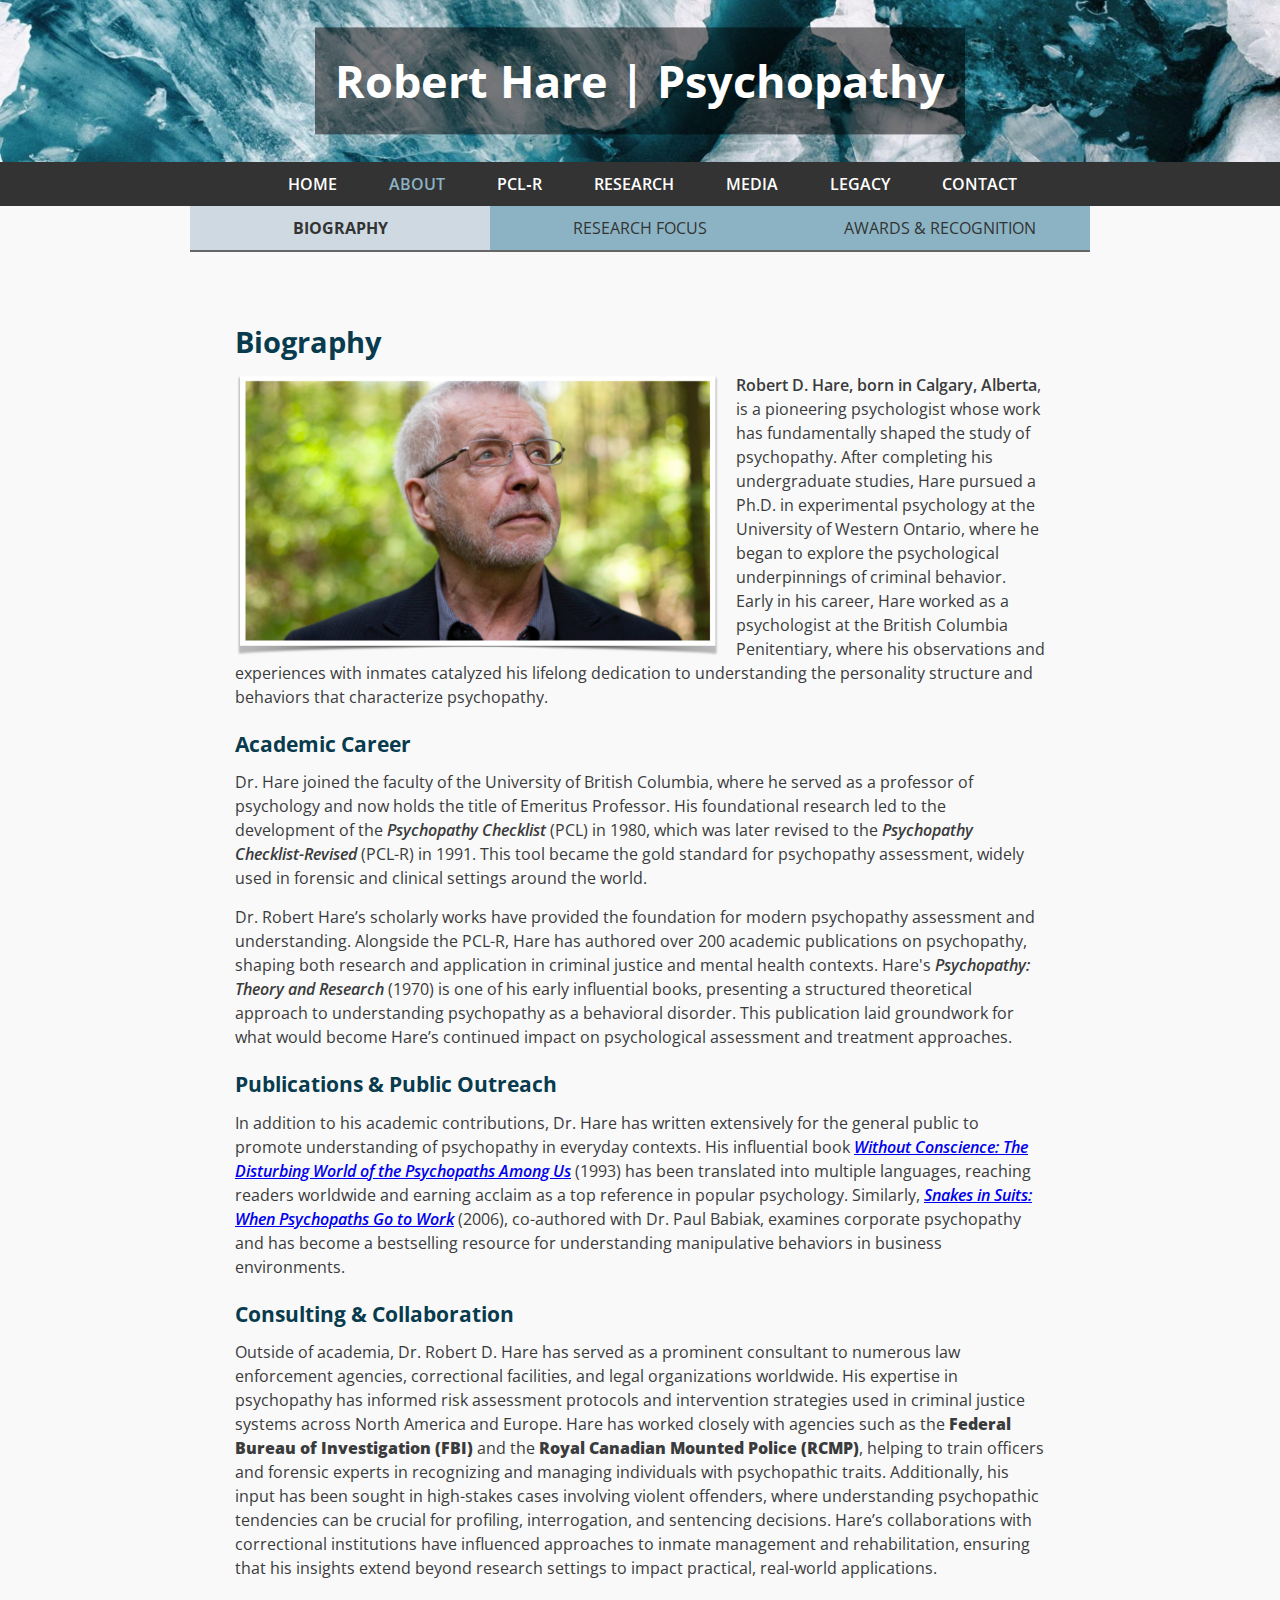
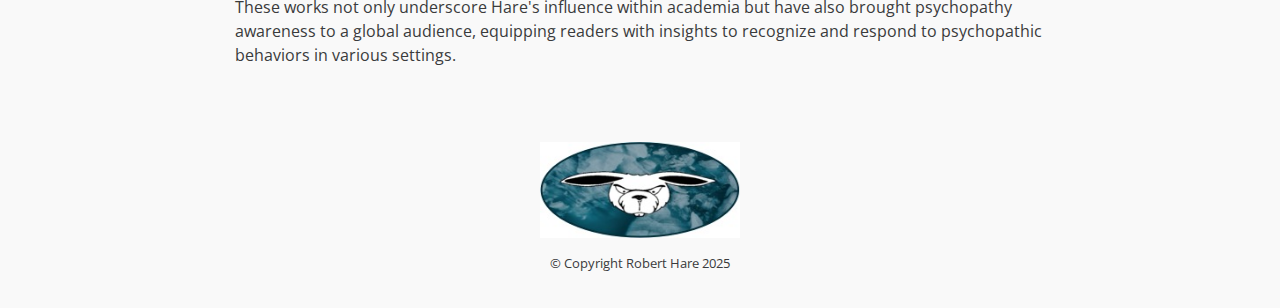
<file: about.html>
<!DOCTYPE html>
<html lang="en">
<head>
  <meta charset="UTF-8">
  <meta name="viewport" content="width=device-width, initial-scale=1.0">
  <title>About Dr. Robert Hare</title>
  <link href="https://fonts.googleapis.com/css2?family=Open+Sans:wght@300;400;600;700&display=swap" rel="stylesheet">
  <link rel="stylesheet" href="styles.css">
</head>
<body>
    <header>
        <div class="banner">
            <img src="images/image1.jpg" alt="Ice overlay banner">
            <h1>Robert Hare | Psychopathy</h1>
        </div>
        <nav class="navbar">
           <div class="nav-container">
             <span class="menu-title">ABOUT</span>
              <div class="menu-toggle" id="mobile-menu">
                 <span class="bar"></span>
                 <span class="bar"></span>
                 <span class="bar"></span>
           </div>
         <ul class="nav-list">
           <li><a href="index.html" title="Explore Dr. Hare’s pioneering work in psychopathy.">HOME</a></li>
           <li><a href="about.html" title="Learn about Dr. Hare’s background and research focus." class="active">ABOUT</a></li>
           <li><a href="pcl-r.html" title="Discover the Psychopathy Checklist-Revised and its uses.">PCL&#8209;R</a></li>
           <li><a href="research.html" title="Access Dr. Hare’s publications and significant studies.">RESEARCH</a></li>
           <li><a href="media.html" title="Review Dr. Hare’s published books and featured interviews.">MEDIA</a></li>
           <li><a href="legacy.html" title="Read Dr. Hare’s reflections and personal insights.">LEGACY</a></li>
           <li><a href="contact.html" title="Get in touch with Dr. Hare’s team for inquiries.">CONTACT</a></li>
         </ul>
        </div>
      </nav>
      <div class="tabs-container">
          <div class="menu-toggle" id="tabs-mobile-menu">
              <span class="bar"></span>
              <span class="bar"></span>
              <span class="bar"></span>
          </div>
          <div class="tabs">
            <div class="tab active" data-tab="biography">BIOGRAPHY</div>
            <div class="tab" data-tab="research">RESEARCH FOCUS</div>
            <div class="tab" data-tab="awards">AWARDS & RECOGNITION</div>
      </div>
    </div>
    </header>
    <main class="content">
        <div class="tab-content active" id="biography">
            <h2>Biography</h2>
                  <img src="images/rdhare.png" alt="" style="float: left; margin-right: 15px; width: 60%;">
            <p><span class="highlight">Robert D. Hare, born in Calgary, Alberta</span>, is a pioneering psychologist whose work has fundamentally shaped the study of psychopathy. After completing his undergraduate studies, Hare pursued a Ph.D. in experimental psychology at the University of Western Ontario, where he began to explore the psychological underpinnings of criminal behavior. Early in his career, Hare worked as a psychologist at the British Columbia Penitentiary, where his observations and experiences with inmates catalyzed his lifelong dedication to understanding the personality structure and behaviors that characterize psychopathy.</p>
            <h3>Academic Career</h3>
            <p>Dr. Hare joined the faculty of the University of British Columbia, where he served as a professor of psychology and now holds the title of Emeritus Professor. His foundational research led to the development of the <span class="book">Psychopathy Checklist</span> (PCL) in 1980, which was later revised to the <span class="book">Psychopathy Checklist-Revised</span> (PCL-R) in 1991. This tool became the gold standard for psychopathy assessment, widely used in forensic and clinical settings around the world.</p>
            <p>Dr. Robert Hare’s scholarly works have provided the foundation for modern psychopathy assessment and understanding. Alongside the PCL-R, Hare has authored over 200 academic publications on psychopathy, shaping both research and application in criminal justice and mental health contexts. Hare's <span class="book">Psychopathy: Theory and Research</span> (1970) is one of his early influential books, presenting a structured theoretical approach to understanding psychopathy as a behavioral disorder. This publication laid groundwork for what would become Hare’s continued impact on psychological assessment and treatment approaches.</p>
            <h3>Publications & Public Outreach</h3>
            <p>In addition to his academic contributions, Dr. Hare has written extensively for the general public to promote understanding of psychopathy in everyday contexts. His influential book <span class="book"><a href="media.html#without-conscience">Without Conscience: The Disturbing World of the Psychopaths Among Us</a></span> (1993) has been translated into multiple languages, reaching readers worldwide and earning acclaim as a top reference in popular psychology. Similarly, <span class="book"><a href="media.html#snakes">Snakes in Suits: When Psychopaths Go to Work</a></span> (2006), co-authored with Dr. Paul Babiak, examines corporate psychopathy and has become a bestselling resource for understanding manipulative behaviors in business environments.</p>
            <h3>Consulting & Collaboration</h3>
            <p>Outside of academia, Dr. Robert D. Hare has served as a prominent consultant to numerous law enforcement agencies, correctional facilities, and legal organizations worldwide. His expertise in psychopathy has informed risk assessment protocols and intervention strategies used in criminal justice systems across North America and Europe. Hare has worked closely with agencies such as the <span style="font-weight: 900;">Federal Bureau of Investigation (FBI)</span> and the <span style="font-weight: 900;">Royal Canadian Mounted Police (RCMP)</span>, helping to train officers and forensic experts in recognizing and managing individuals with psychopathic traits. Additionally, his input has been sought in high-stakes cases involving violent offenders, where understanding psychopathic tendencies can be crucial for profiling, interrogation, and sentencing decisions. Hare’s collaborations with correctional institutions have influenced approaches to inmate management and rehabilitation, ensuring that his insights extend beyond research settings to impact practical, real-world applications​​​.</p>
            <p>These works not only underscore Hare's influence within academia but have also brought psychopathy awareness to a global audience, equipping readers with insights to recognize and respond to psychopathic behaviors in various settings.</p>
        </div>
        <div class="tab-content" id="research" style="margin: auto;">
            <h2>Research Focus</h2>
            <p>Dr. Robert Hare has dedicated his career to the study of psychopathy, contributing significantly to both the foundational understanding of the condition and its practical implications within criminal justice systems worldwide. His work can be divided into two core areas: <span class="highlight">basic research</span> and <span class="highlight">applied research</span>.</p>
            <h3>Basic Research</h3>
            <p>Dr. Hare's basic research has been instrumental in advancing the scientific understanding of psychopathy as a psychological construct. His work has explored the following areas:</p>

              <ul style="margin-left: 15px;">
                <li><span class="highlight">Psychological and Biological Underpinnings of Psychopathy</span>: Dr. Hare's research has delved into the cognitive and emotional deficits that characterize psychopathy, including diminished emotional responses and impaired empathy. He has also studied the neurobiological foundations of psychopathy, examining brain activity patterns that distinguish psychopathic individuals from the general population.</li>
                <li><span class="highlight">Personality Structure and Traits</span>: Dr. Hare has investigated the core traits that define psychopathy, such as superficial charm, grandiosity, manipulativeness, and lack of remorse. His research has provided a clearer differentiation between psychopathy and other personality disorders, highlighting its unique interpersonal, affective, and behavioral characteristics.</li>
                <li><span class="highlight">Dimensional Nature of Psychopathy</span>: Dr. Hare has contributed to the understanding of psychopathy as a dimensional, rather than categorical, construct. This perspective has helped elucidate how psychopathic traits can vary in severity across individuals, providing insights into the broader spectrum of antisocial behavior.</li>
              </ul>

            <h3>Applied Research</h3>
            <p>In addition to his foundational research, Dr. Hare has been heavily involved in applied research, with a focus on real-world applications in the fields of criminal justice and mental health.</p>
            <ul style="margin-left: 15px;">
              <li><span class="highlight">Risk Assessment and Management</span>: Dr. Hare's work has significantly impacted the assessment and management of risk within forensic and correctional settings. Beyond the PCL-R, his research has informed the development of tools and protocols used to evaluate the likelihood of violent or criminal behavior among psychopathic individuals. His contributions have provided corrections professionals with practical methods to manage high-risk offenders.</li>
              <li><span class="highlight">Psychopathy in Organizational Settings</span>: Dr. Hare has also explored the presence and impact of psychopathic traits outside of the criminal context, particularly within corporate and organizational environments. His research into "corporate psychopathy" has highlighted the ways in which individuals with psychopathic traits can ascend to positions of power, often causing significant harm through manipulative and unethical behavior.</li>
              <li><span class="highlight">Training and Education for Criminal Justice Professionals</span>: Dr. Hare has worked extensively to translate his research findings into actionable knowledge for practitioners. He has developed training programs for law enforcement, correctional officers, and mental health professionals to improve their ability to identify and manage individuals with psychopathic traits effectively, thereby enhancing public safety.</li>
              <li><span class="highlight">Implications for Legal and Ethical Decision-Making</span>: Dr. Hare's applied research also touches on the ethical and legal implications of psychopathy. His work has informed discussions on criminal responsibility, parole decisions, and the treatment of psychopathic offenders, contributing to policy development and the broader discourse on justice and rehabilitation.</li>
            </ul>
            <p>Dr. Robert Hare's expertise spans both the theoretical foundations of psychopathy and its practical applications. His work has transformed how psychopathy is understood, assessed, and managed, influencing fields as diverse as criminal justice, mental health, and corporate governance. His legacy lies in bridging the gap between basic scientific inquiry and real-world application, ensuring that knowledge of psychopathy contributes to safer communities and better-informed professionals.</p>
        </div>
        <div class="tab-content" id="awards" style="margin: auto;">
            <h2>Awards & Recognition</h2>
            <p>In the realm of psychopathy and forensic psychology, few figures have achieved the international acclaim awarded to Dr. Robert D. Hare. His foundational work on the Psychopathy Checklist-Revised (PCL-R) has not only transformed clinical and forensic approaches to psychopathy but has garnered prestigious recognition across the globe. In 2010, Dr. Hare was appointed as a Member of the <span class="highlight">Order of Canada</span>, a recognition given to only the most distinguished citizens for their contributions to the nation and beyond​. His efforts also reached European shores, where he received the <span class="highlight">Silver Medal from Queen Sophia Center in Spain</span> in 1999, recognizing his profound contributions to psychology and forensic assessment​.</p>
            <p>Further celebrating his scientific advancements, Dr. Hare was honored with the <span class="highlight">Canadian Psychological Association's Distinguished Scientist Award</span> in 2000 for the applications of psychology in real-world settings​. This was followed by the <span class="highlight">Isaac Ray Award</span> from the American Psychiatric Association and the American Academy of Psychiatry and the Law in 2001, underscoring his monumental influence on forensic psychiatry and psychiatric jurisprudence​.</p>
            <h3>Recognition from Professional and Forensic Associations</h3>
            <p>In the field of forensic psychology, Dr. Hare’s contributions are viewed as groundbreaking. In 2001, he received the <span class="highlight">American Academy of Forensic Psychology Award</span> for Distinguished Contributions, a nod to his development of assessment tools used worldwide to gauge psychopathic tendencies across diverse populations​​. His influence extended to correctional health, where he was awarded the <span class="highlight">B. Jaye Anno Award of Excellence in Communication</span> by the National Commission on Correctional Health Care in 2003 for enhancing understanding within correctional health​.</p>
            <p>A defining moment in the psychopathy research community came in 2005 when Dr. Hare was awarded the inaugural <span class="highlight">R.D. Hare Lifetime Achievement Award</span> from the Society for the Scientific Study of Psychopathy. This award not only acknowledges his pioneering research but cements his legacy as a primary architect of modern psychopathy assessment and research​​.</p>
            <h3>Community and Institutional Recognitions</h3>
            <p>Dr. Hare’s profound impact on the criminal justice system and public safety has been honored in numerous institutional and community tributes. A <span class="highlight">National Joint Committee</span> in Canada, composed of members from the RCMP, police forces, the National Parole Board, and the Correctional Service of Canada, held a tribute event in Vancouver in 2006. This event celebrated Dr. Hare’s lifelong dedication to improving public safety through his research, consulting, and collaboration with law enforcement and correctional institutions​​.</p>
            <p>Across these many accolades, Dr. Hare’s work continues to influence both the academic study of psychopathy and practical applications in criminal justice, forensic psychology, and beyond. His work is not only a testament to his scientific prowess but also to his enduring commitment to addressing the social challenges posed by psychopathic behavior.</p>
            <hr>
            <div class="accordion">
                <div class="accordion-header">
                  <h2>List of Awards</h2>
                </div>
                <div class="accordion-content" style="display: none;">
                  <h4>HARE, Robert D., C.M., Ph.D.</h4>
                  <ul>
                    <li>Experimental and forensic psychologist, educator; consultant</li>
                    <li>PROFESSOR EMERITUS, PSYCHOLOGY DEPARTMENT, UNIVERSITY OF BRITISH COLUMBIA</li>
                    <li>Former President, Darkstone Research Group Ltd.</li>
                    <li>Former consultant to Federal Bureau of Investigation, Royal Canadian Mounted Police, and Her Majesty’s Prison Service</li>
                    <li>Former Board Member, Federal Bureau of Investigation Child Abduction & Serial Murder Investigative Resources Center</li>
                    <li>Former member, Federal Bureau of Investigation Serial Murder Working Group</li>
                    <li>Affiliate Member, International Criminal Investigative Analysis Fellowship</li>
                  </ul>
                  <h4>Awards and Honors:</h4>
                  <ul>
                    <li>Canadian Mental Health Association Research Prize, 1968</li>
                    <li>Izaac Walton Killam Research Prize</li>
                    <li>Canada Council Fellowship (2)</li>
                    <li>Social Sciences & Humanities Research Council of Canada, Senior Fellowship (2)</li>
                    <li>Silver Medal, Queen Sophia Center, Spain 1999</li>
                    <li>Canadian Psychological Association Distinguished Scientist Award for Applications of Psychology 2000</li>
                    <li>Festschrift in honor of Dr. Robert Hare, University of British Columbia, 2000</li>
                    <li>Issac Ray Award, American Psychiatric Association/American Academy of Psychiatry and Law 2001 Award for Outstanding Contributions to Forensic Psychiatry and Psychiatric Jurisprudence 2001</li>
                    <li>American Academy of Forensic Psychology Award for Distinguished Contributions to Forensic Psychology 2001</li>
                    <li>B. Jaye Anno Award of Excellence in Communication, National Commission on Correctional Health Care 2003</li>
                    <li>First recipient of the R. D. Hare Lifetime Achievement Award*, Society for the Scientific Study of Psychopathy 2005</li>
                    <li>Tribute Event by the National Joint Committee (Royal Canadian Mounted Police, Police, Crown, National Parole Board) and Correctional Service of Canada, Police/Parole/Crown Event, Vancouver, June 28, 2006</li>
                    <li>Member, Order of Canada 2010</li>
                    <li>Canadian Psychological Association Donald O. Hebb Award for Distinguished Contributions to Psychology as a Science 2010</li>
                    <li>Canadian Psychological Association Award for Distinguished Contributions to the International Advancement of Psychology</li>
                    <li>Paul Tappan Award, Western Society of Criminology 2011</li>
                    <li>Special Award, British Columbia Psychological Association 2011</li>
                    <li>Queen’s Diamond Jubilee Medal 2012</li>
                    <li>Docteur Honoris Causa, Université de Mons, Belgium 2013</li>
                    <li>Don Andrews Career Contribution Award, Canadian Psychological Association 2014</li>
                    <li>Canadian Psychological Association Gold Medal for Distinguished and Enduring Lifetime Contributions to Canadian Psychology 2015</li>
                    <li>Bruno Klopfer Award for Outstanding, Long-term Professional Contributions to the Field of Personality Assessment, Society for Personality Assessment 2016</li>
                    <li>Journal of Psychopathology and Behavioral Assessment, Special Section on research career 2024</li>
                  </ul>
                  <h4>Publications and Contributions:</h4>
                  <ul>
                    <li>Author of numerous books including <span class="book">Psychopathy: Theory and Research</span>, <span class="book">Without Conscience: The Disturbing World of the Psychopaths Among Us</span>, and <span class="book">Snakes in Suits: When Psychopaths Go To Work</span></li>
                    <li>Over 300 scientific articles and chapters on psychopathy</li>
                    <li>Developer <span class="book">Psychopathy Checklist-Revised</span> and co-author <span class="book">Psychopathy Checklist: Screening Version</span>, <span class="book">Psychopathy Checklist: Youth Version</span>, <span class="book">Antisocial Process Screening Device</span>, <span class="book">Self-report Psychopathy Scale 4th edition</span></li>
                    <li>Co-developer <span class="book">B-Scan-360</span> and <span class="book">Proposed Specifier for Conduct Disorder</span></li>
                    <li>Top 0.02% all scholars worldwide in ScholarGPS™ Ranks <a href="https://scholargps.com/scholars/85514986240305/robert-d-hare">https://scholargps.com/scholars/85514986240305/robert-d-hare</a></li>
                    <li>Frequent keynote speeches, presentations, and lectures at various conferences and meetings</li>
                  </ul>
                  <h4>Residence:</h4>
                  <ul>
                    <li>Home: White Rock, British Columbia.</li>
                  </ul>
                  <p><span style="font-size: 0.8rem;"><em>* The Society for the Scientific Study of Psychopathy named their lifetime achievement award after Hare. He was the first recipient of this award in 2005</em></span></p>
                </div>
            </div>
        </div>
    </main>
    <footer class="footer">
        <img src="images/hare-logo.jpg" alt="Hare Logo">
        <p>&copy; Copyright Robert Hare 2025</p>
    </footer>
    <script>
        // Primary navigation functionality
        const mobileMenu = document.getElementById('mobile-menu');
        const navList = document.querySelector('.nav-list');

        mobileMenu.addEventListener('click', () => {
            // Close tabs menu if it's open
            if (tabsList.classList.contains('active')) {
                tabsList.classList.remove('active');
            }
            // Toggle primary nav menu
            navList.classList.toggle('active');
        });

        // Tabs menu toggle functionality
        const tabsMobileMenu = document.getElementById('tabs-mobile-menu');
        const tabsList = document.querySelector('.tabs');
        const tabItems = document.querySelectorAll('.tabs .tab');
        const tabContents = document.querySelectorAll('.tab-content');

        // Toggle the tabs menu on hamburger menu click
        tabsMobileMenu.addEventListener('click', () => {
            tabsList.classList.toggle('active'); // Show or hide the tabs menu
        });

        // Handle tab selection
        tabItems.forEach(tab => {
            tab.addEventListener('click', () => {
                // Update active tab
                tabItems.forEach(item => item.classList.remove('active'));
                tab.classList.add('active');

                // Update active content
                tabContents.forEach(content => content.classList.remove('active'));
                const targetContent = document.getElementById(tab.getAttribute('data-tab'));
                if (targetContent) {
                    targetContent.classList.add('active');
                }

                // Close the tabs menu after a selection
                if (tabsList.classList.contains('active')) {
                    tabsList.classList.remove('active');
                }
            });
        });
    </script>
<script>
// Accordion functionality
const accordionHeaders = document.querySelectorAll('.accordion-header');
accordionHeaders.forEach(header => {
    header.addEventListener('click', (event) => {
        event.stopPropagation(); // Prevents interference with other click events
        const content = header.nextElementSibling;

        // Toggle accordion content visibility
        if (content.style.display === 'block') {
            content.style.display = 'none';
        } else {
            content.style.display = 'block';
        }
    });
});

    </script>
  <!-- Start of StatCounter Code -->
  <script>
  var sc_project=1228587;
  var sc_invisible=1;
  var sc_partition=7;
  var sc_security="690ba1c2";
  </script>

  <script src="http://www.statcounter.com/counter/counter.js"></script><noscript><a href="http://www.statcounter.com/" target="_blank"><img  src="http://c8.statcounter.com/counter.php?sc_project=1228587&amp;java=0&amp;security=690ba1c2&amp;invisible=1" alt="hit counter code"></a> </noscript>
  <!-- End of StatCounter Code -->

</body>
</html>
</file>
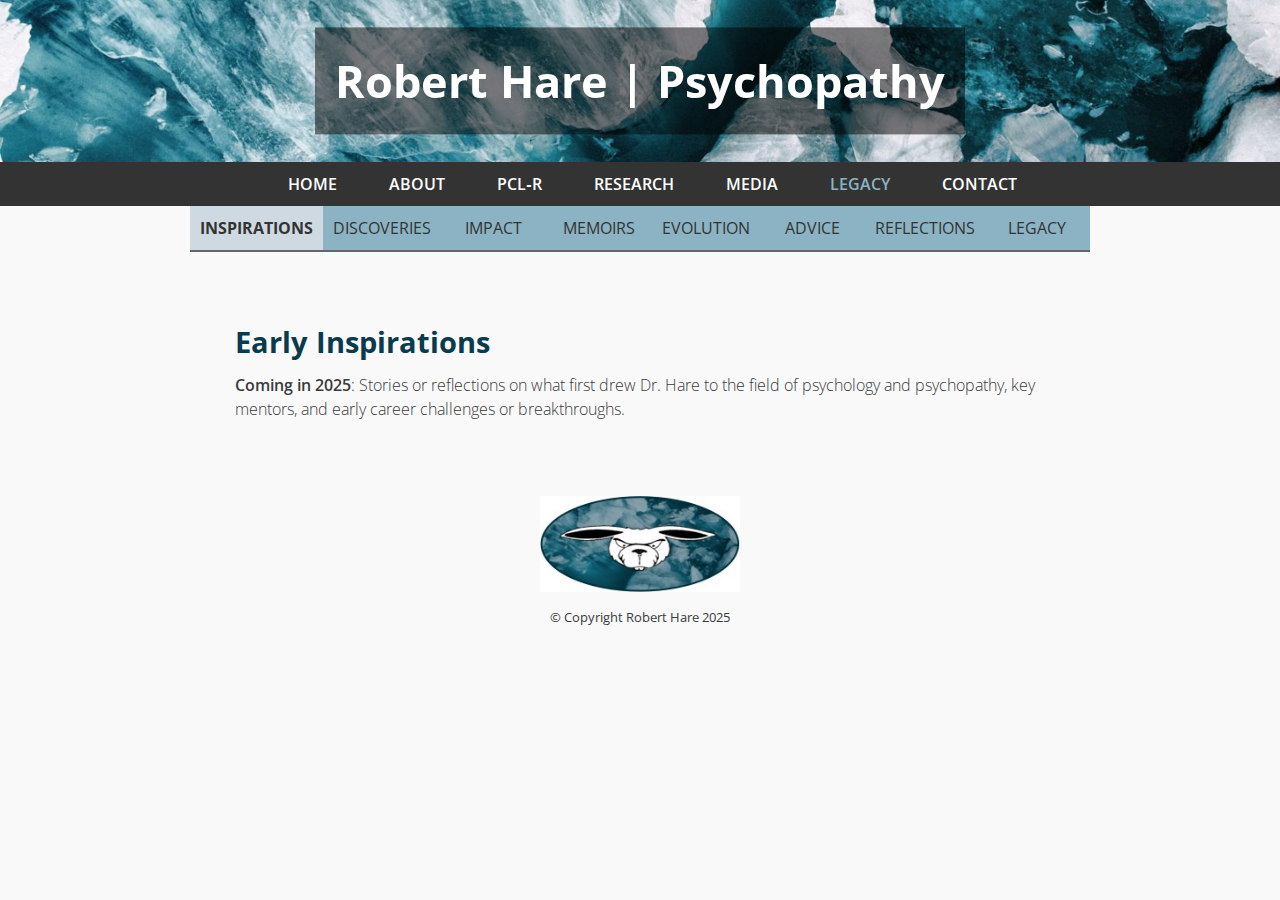
<file: legacy.html>
<!DOCTYPE html>
<html lang="en">
<head>
  <meta charset="UTF-8">
  <meta name="viewport" content="width=device-width, initial-scale=1.0">
  <title>Dr. Hare's Psychopathy Research</title>
  <link href="https://fonts.googleapis.com/css2?family=Open+Sans:wght@300;400;600;700&display=swap" rel="stylesheet">
  <link href="https://fonts.googleapis.com/css2?family=Merriweather:wght@400;700&display=swap" rel="stylesheet">

  <link rel="stylesheet" href="styles.css">
</head>
<body>
    <header>
        <div class="banner">
            <img src="images/image1.jpg" alt="Ice overlay banner">
            <h1>Robert Hare | Psychopathy</h1>
        </div>
        <nav class="navbar">
           <div class="nav-container">
              <span class="menu-title">LEGACY</span>
              <div class="menu-toggle" id="mobile-menu">
                 <span class="bar"></span>
                 <span class="bar"></span>
                 <span class="bar"></span>
           </div>
         <ul class="nav-list">
           <li><a href="index.html" title="Explore Dr. Hare’s pioneering work in psychopathy.">HOME</a></li>
           <li><a href="about.html" title="Learn about Dr. Hare’s background and research focus.">ABOUT</a></li>
           <li><a href="pcl-r.html" title="Discover the Psychopathy Checklist-Revised and its uses.">PCL&#8209;R</a></li>
           <li><a href="research.html" title="Access Dr. Hare’s publications and significant studies.">RESEARCH</a></li>
           <li><a href="media.html" title="Review Dr. Hare’s published books and featured interviews.">MEDIA</a></li>
           <li><a href="legacy.html" title="Read Dr. Hare’s reflections and personal insights." class="active">LEGACY</a></li>
           <li><a href="contact.html" title="Get in touch with Dr. Hare’s team for inquiries.">CONTACT</a></li>
         </ul>
        </div>
      </nav>
      <div class="tabs-container">
          <div class="menu-toggle" id="tabs-mobile-menu">
              <span class="bar"></span>
              <span class="bar"></span>
              <span class="bar"></span>
          </div>
          <div class="tabs">
              <div class="tab active" data-tab="early-inspirations" title="Early Inspirations">INSPIRATIONS</div>
              <div class="tab" data-tab="key-discoveries" title="Key Discoveries">DISCOVERIES</div>
              <div class="tab" data-tab="impact-of-the-pcl-r" title="Impact of the PCL-R">IMPACT</div>
              <div class="tab" data-tab="memoirs-from-the-field" title="Memoirs from the Field">MEMOIRS</div>
              <div class="tab" data-tab="evolution-of-psychopathy-research" title="Evolution of Psychopathy Research">EVOLUTION</div>
              <div class="tab" data-tab="advice-to-future-researchers" title="Advice to Future Researchers">ADVICE</div>
              <div class="tab" data-tab="personal-reflections" title="Personal Reflections">REFLECTIONS</div>

              <div class="tab" data-tab="legacy" title="Legacy">LEGACY</div>
          </div>
      </div>

    </header>
    <main class="content">
        <div class="tab-content active" id="early-inspirations">
            <h2>Early Inspirations</h2>
            <p class="light"><span class="highlight">Coming in 2025</span>: Stories or reflections on what first drew Dr. Hare to the field of psychology and psychopathy, key mentors, and early career challenges or breakthroughs.</p>

        </div>
        <div class="tab-content" id="key-discoveries">
            <h2>Key Discoveries</h2>
            <p class="light"><span class="highlight">Coming in 2025</span>: Detailed reflections on his most significant findings, particularly the development of the PCL-R, and the impact these discoveries had on the field. This may include both scientific and personal insights about the importance of these milestones.</p>
        </div>
        <div class="tab-content" id="impact-of-the-pcl-r">
            <h2>Impact of the PCL-R</h2>
            <p class="light">Anecdotes and reflections on how the PCL-R has been used and its role in psychology and criminal justice, with personal stories that reveal his thoughts on its influence, limitations, and real-world applications.</p>
            <article class="article-block">
              <h3>Some Comments on Qualifications for the Forensic Use of the Hare PCL-R</h3>
               <p class="hare">In a recent civil commitment hearing in the United States the District Attorney's Office decided not to introduce a psychologist's testimony concerning her PCL-R assessment, because of the belief that she was not qualified to use the instrument. The grounds for this belief are not clear, but apparently included some concerns raised by the Public Defender's Office about the adequacy of the psychologist's training in the use of the PCL-R. The implication seemed to be that in order for clinicians to be qualified to use the PCL-R they must have participated in the training program offered by my organization, Darkstone Research Group.</p>
                <p class="hare">This particular case is similar to many others in which I am asked to evaluate a clinician's qualifications and competence with respect to the PCL-R assessment of psychopathy. However, in all but the most egregious cases I would be on shaky grounds if I did so. I have no professional or legal authority to determine who can and cannot use the PCL-R, or to provide judgments about the adequacy of specific clinicians and their assessments. In North America the education, professional training, and clinical/forensic experience required to purchase and use psychological instruments, including the PCL-R and its derivatives, the Psychopathy Checklist: Screening Version (PCL: SV) and the Psychopathy Checklist: Youth Version (PCL: YV), are determined by the test publishers, professional standards (e.g., the American Psychological Association's Standards for Educational and Psychological Testing), and by state (U.S.A.) or provincial (Canada) licensing or regulatory boards. As long as clinicians meet relevant professional and regulatory standards, have sufficient forensic experience, are legally permitted to conduct psychological assessments, and are familiar with the clinical and research literature on psychopathy, they would meet the technical requirements for use of the PCL-R.</p>
                <p class="hare">Beyond this, it is the responsibility of clinicians to do what they can to ensure that they have the appropriate level of training and experience for the purpose at hand, and that they adhere to the appropriate professional and ethical guidelines and standards. They also should be familiar with the relevant research literature and be prepared to have their assessments subjected to scrutiny and examination. Many clinicians feel more comfortable if they have received or been exposed to specialized training in the use of a particular instrument. This may be especially true with respect to the PCL-R. As indicated in the PCL-R Manual, such training can be provided within institutions by individuals who are themselves experienced in the administration, scoring, and interpretation of the PCL-R. The Manual also recommends that a clinician should complete five to ten practice assessments and achieve an acceptable level of interrater reliability before using the PCL-R for forensic purposes. Some institutions have set their own standards for in-house PCL-R training, and most of the clinicians who participate in this training should have little difficulty in conducting reliable PCL-R assessments.</p>
                <p class="hare">In large part, the issue of qualifications necessary to use the PCL-R is the result of the prominent role it plays in assessments of risk for violence and suitability for treatment, and because such assessments potentially have serious implications for both the individual concerned and for the public. PCL-R evaluations therefore are subjected to scrutiny by prosecutors and defense counsel that is more intense than it is with most other psychological instruments. This is particularly so with respect to the increasing use of the PCL-R in civil commitment proceedings in the United States, dangerous offender hearings in Canada, and severe dangerous personality disorder evaluations in the United Kingdom. In discussing its use in sexual predator evaluations, for example, Campbell (2000) commented, "Though it is more an objective procedure than not, there are elements of clinical judgment involved in using the PCL-R. Consequently, appropriate usage of the PCL-R appears to require specific training" (p. 125). He went on to say that psychologists who use the PCL-R (as part of a risk assessment tool) are at risk for violating the American Psychological Association's (1992) ethical standards associated with "boundaries of competence" if they have not had "specific PCL-R training" (p. 125).</p>
                <p class="hare">In 1994, at the urging of the Association for the Treatment of Sexual Abusers (ATSA), Darkstone began to offer a formal training program for the administration, scoring, and interpretation of the PCL-R (see Hare, 1998). The Darkstone program (more specifically, the Hare PCL-R Training Program) now consists of basic and advanced workshops, and an optional post-workshop segment in which participants score, and receive feedback on, a set of videotaped case studies. The program provides prospective users with standardized training experiences, as well as some indication of the extent to which they are able to match our criterion scores for the videotaped case studies. The goal is to have international standards for the use of the PCL-R and its derivatives.</p>
                <p class="hare">Completion of the Darkstone program indicates that the participants have received formal training in the use of the PCL-R; it does not guarantee that they are competent clinicians or that they will use the training in a professional and reliable manner. These are issues that can be monitored and evaluated by local licensing boards and through cross-examination by informed prosecutors or defense attorneys. In this regard, it is significant that both prosecuting and defense attorneys are beginning to sit in on PCL-R workshops, with a view to learning as much as they can about the PCL-R and the construct it measures. This means that expert witnesses increasingly will be subjected to intensive examination of their knowledge of the literature on psychopathy and on their ability to justify their scoring and interpretation of the PCL-R. In my view, this a good thing, but it means that clinicians will have to ensure that they are well prepared. The Darkstone program is helpful here because it ensures that all participants are exposed to the same set of training and evaluation procedures and standards for use of the PCL-R and its derivatives. Increasingly, administrators and the jurisdictions they represent wish to ensure that their clinicians meet the Darkstone standards, and it is not uncommon for me to receive requests for lists of those who have participated in the Darkstone program. As I've indicated above, however, it is not the only way in which clinicians and researchers can prepare themselves to conduct competent PCL-R assessments.</p>
                <p class="hare">References</p>
                <p class="hare">Campbell, T.W. (2000). Sexual predator evaluations and phrenology: Considering issues of evidentiary reliability. Behavioral Sciences and the Law, 18, 111-130.</p>
                <p class="hare">Hare, R.D. (1998). The Hare PCL-R: Some issues concerning its use and misuse. Legal and Criminological Psychology, 3, 99-119.</p>
                <p class="hare">Robert D. Hare, Ph.D.<br>August 22, 2000 </p>
              <button class="toggle-button">Read More</button>
            </article>        </div>
        <div class="tab-content" id="memoirs-from-the-field" style="margin: auto;">
            <h2>Memoirs from the Field</h2>
            <p class="light"><span class="highlight">Coming in 2025</span>: Personal stories or memorable experiences from Dr. Hare’s interactions with patients, professionals, and possibly even criminals. These may provide a more personal look at the realities and ethical questions in his work.</p>
              <article class="article-block">
                <h3>Letter from King County Prosecutor | Seattle</h3>
                <object data="documents/Baird%20Seattle%201998%20Letter.pdf" type="application/pdf" width="100%" height="600px">
                  <p>Your browser does not support PDFs. <a href="documents/Baird%20Seattle%201998%20Letter.pdf">Download the PDF</a>.</p>
                </object>
                <button class="toggle-button">Read More</button>
              </article>
        </div>
        <div class="tab-content" id="evolution-of-psychopathy-research" style="margin: auto;">
            <h2>The Evolution of Psychopathy Research</h2>
            <p class="light"><span class="highlight">Coming in 2025</span>: Reflections on how the field has changed over his career, his views on new research directions, and potential future developments. Dr. Hare may also discuss what he sees as the remaining challenges or unanswered questions in psychopathy research.</p>
        </div>
        <div class="tab-content" id="advice-to-future-researchers" style="margin: auto;">
            <h2>Advice to Future Researchers</h2>
            <p class="light"><span class="highlight">Coming in 2025</span>: Words of wisdom for upcoming psychologists, criminologists, and researchers. This may include both practical advice and philosophical reflections on the ethical responsibilities of working in such a complex field.</p>
        </div>
        <div class="tab-content" id="personal-reflections" style="margin: auto;">
            <h2>Personal Reflections</h2>
            <p class="light"><span class="highlight">Coming in 2025</span>: A space for Dr. Hare’s broader thoughts on human nature, psychology, or society. This could serve as a more open, flexible section where he shares his deeper personal insights on the themes he has explored throughout his career.</p>
        </div>
        <div class="tab-content" id="legacy" style="margin: auto;">
            <h2>Legacy</h2>
            <p class="light"><span class="highlight">Coming in 2025</span>: Closing reflections on his life's work, its lasting influence, and his hopes for how his research will be used and understood in the future.</p>
        </div>
    </main>
    <footer class="footer">
        <img src="images/hare-logo.jpg" alt="Hare Logo">
        <p>&copy; Copyright Robert Hare 2025</p>
    </footer>
    <script>
        // Primary navigation functionality
        const mobileMenu = document.getElementById('mobile-menu');
        const navList = document.querySelector('.nav-list');

        mobileMenu.addEventListener('click', () => {
            // Close tabs menu if it's open
            if (tabsList.classList.contains('active')) {
                tabsList.classList.remove('active');
            }
            // Toggle primary nav menu
            navList.classList.toggle('active');
        });

        // Tabs menu toggle functionality
        const tabsMobileMenu = document.getElementById('tabs-mobile-menu');
        const tabsList = document.querySelector('.tabs');
        const tabItems = document.querySelectorAll('.tabs .tab');
        const tabContents = document.querySelectorAll('.tab-content');

        // Toggle the tabs menu on hamburger menu click
        tabsMobileMenu.addEventListener('click', () => {
            tabsList.classList.toggle('active'); // Show or hide the tabs menu
        });

        // Handle tab selection
        tabItems.forEach(tab => {
            tab.addEventListener('click', () => {
                // Update active tab
                tabItems.forEach(item => item.classList.remove('active'));
                tab.classList.add('active');

                // Update active content
                tabContents.forEach(content => content.classList.remove('active'));
                const targetContent = document.getElementById(tab.getAttribute('data-tab'));
                if (targetContent) {
                    targetContent.classList.add('active');
                }

                // Close the tabs menu after a selection
                if (tabsList.classList.contains('active')) {
                    tabsList.classList.remove('active');
                }
            });
        });
    </script>

  <script>
  document.querySelectorAll('.toggle-button').forEach(button => {
    button.addEventListener('click', function() {
        const articleBlock = this.parentElement;
        articleBlock.classList.toggle('expanded');
        this.textContent = articleBlock.classList.contains('expanded') ? 'Read Less' : 'Read More';
    });
});
</script>

  <!-- Start of StatCounter Code -->
  <script>
  var sc_project=1228587;
  var sc_invisible=1;
  var sc_partition=7;
  var sc_security="690ba1c2";
  </script>

  <script src="http://www.statcounter.com/counter/counter.js"></script><noscript><a href="http://www.statcounter.com/" target="_blank"><img  src="http://c8.statcounter.com/counter.php?sc_project=1228587&amp;java=0&amp;security=690ba1c2&amp;invisible=1" alt="hit counter code"></a> </noscript>
  <!-- End of StatCounter Code -->

</body>
</html>
</file>
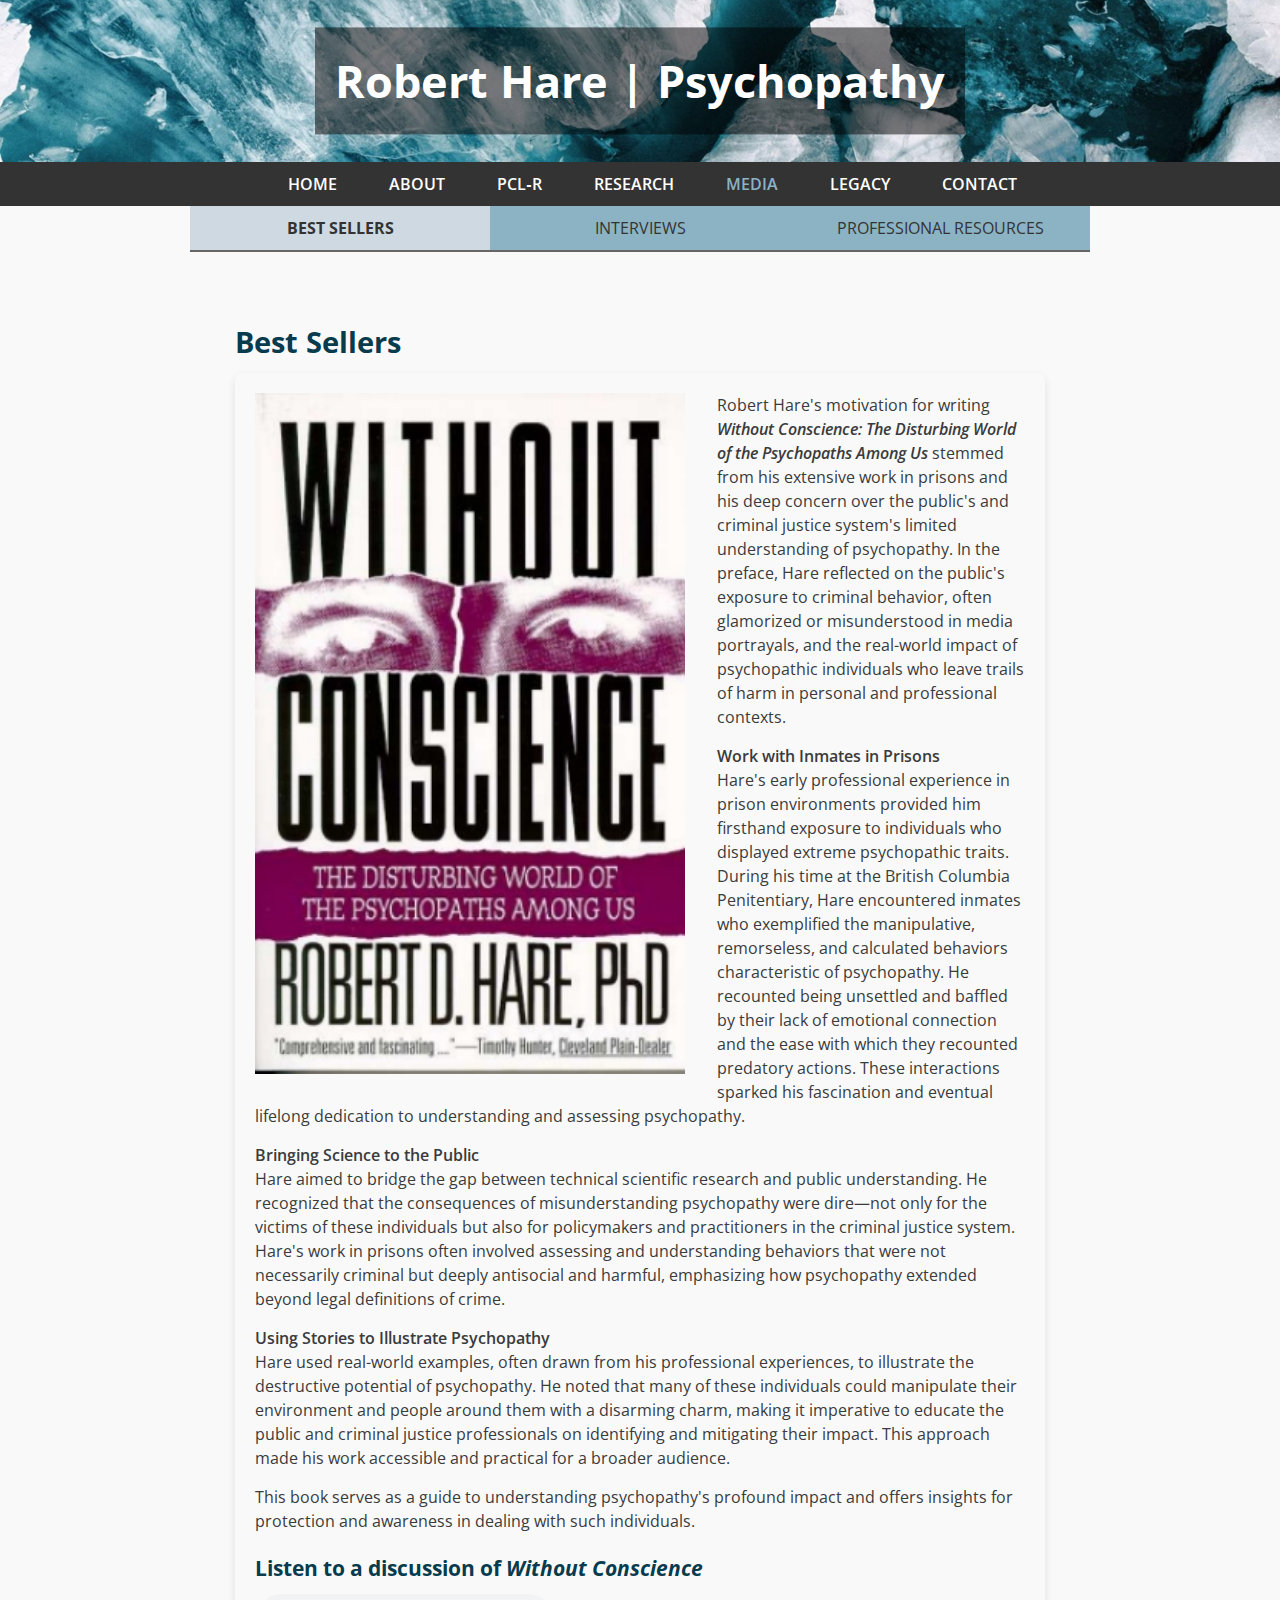
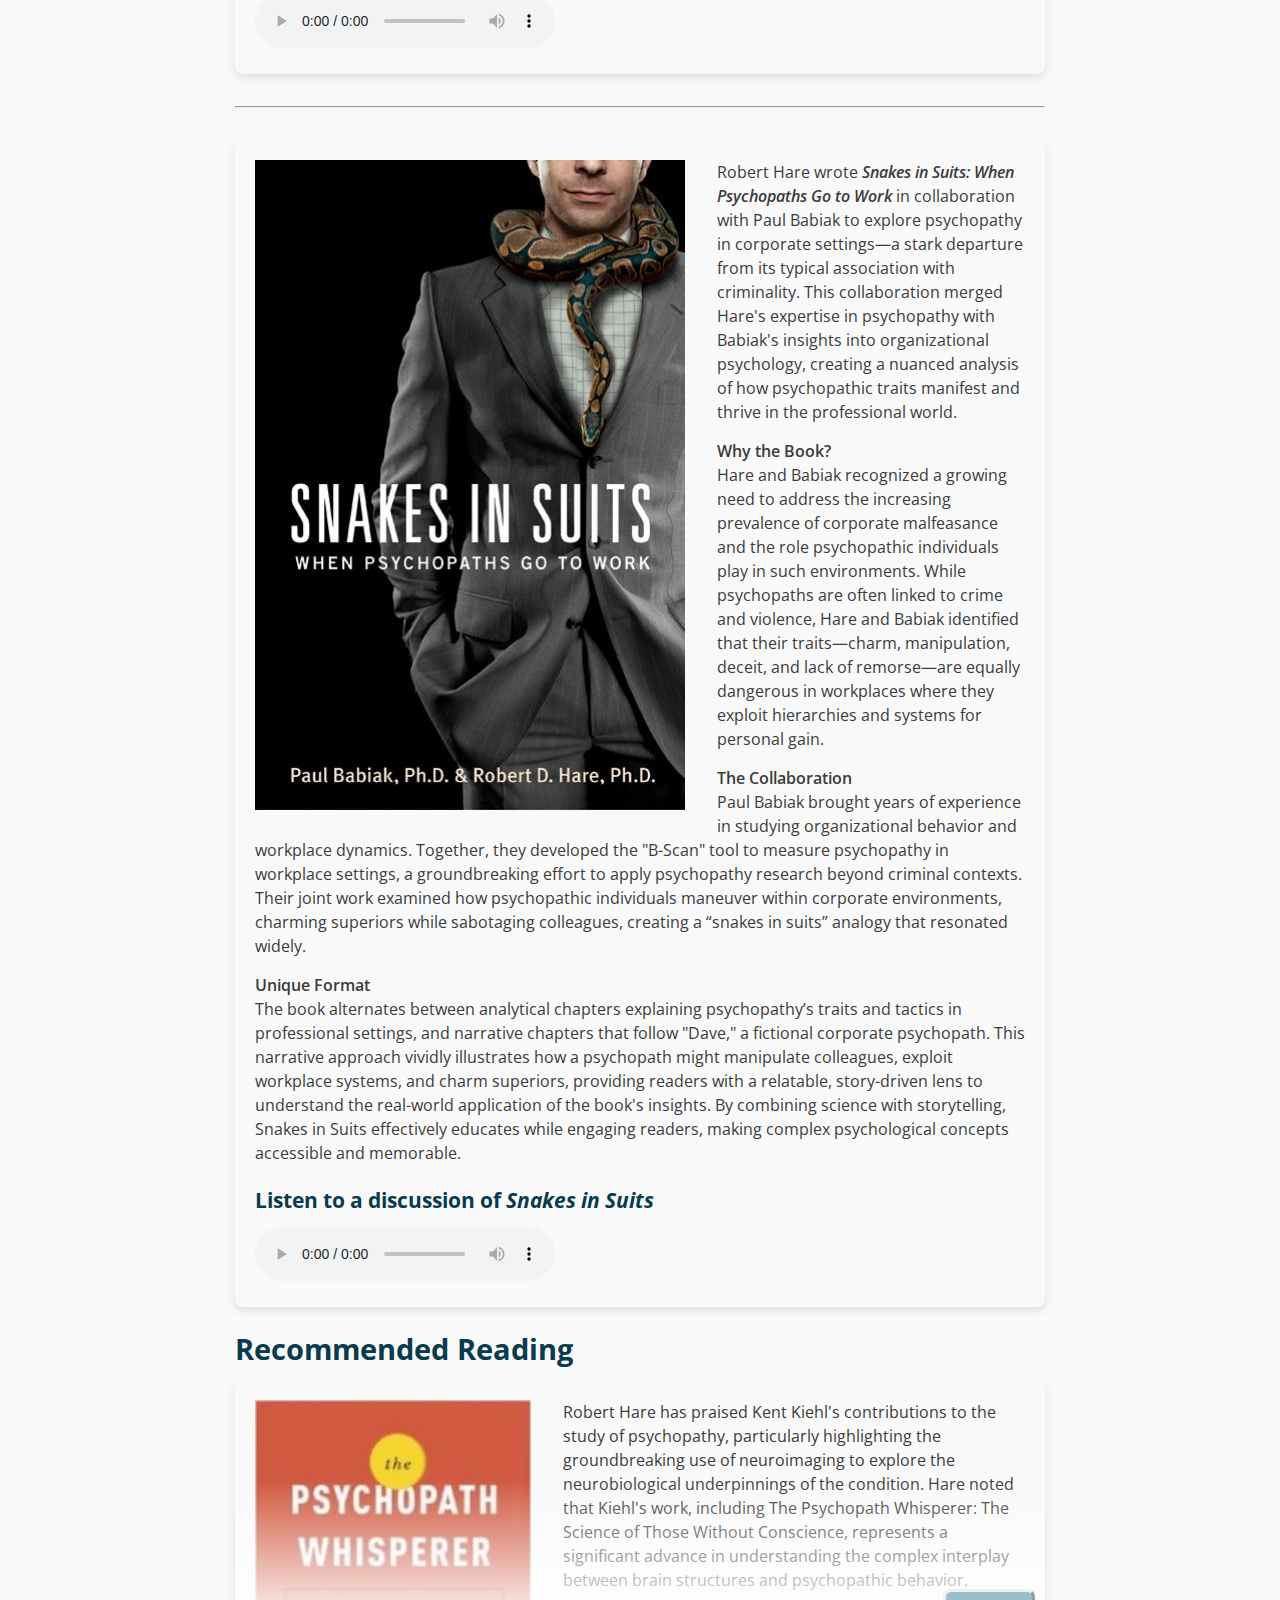
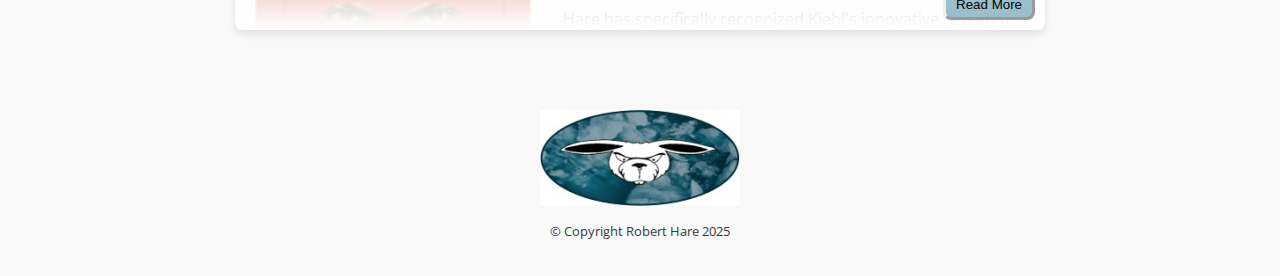
<file: media.html>
<!DOCTYPE html>
<html lang="en">
<head>
  <meta charset="UTF-8">
  <meta name="viewport" content="width=device-width, initial-scale=1.0">
  <title>Dr. Hare's Publications & Interviews</title>
  <link href="https://fonts.googleapis.com/css2?family=Open+Sans:wght@300;400;600;700&display=swap" rel="stylesheet">
  <link rel="stylesheet" href="styles.css">
</head>
<body>
    <header>
        <div class="banner">
            <img src="images/image1.jpg" alt="Ice overlay banner">
            <h1>Robert Hare | Psychopathy</h1>
        </div>
        <nav class="navbar">
           <div class="nav-container">
             <span class="menu-title">MEDIA</span>
              <div class="menu-toggle" id="mobile-menu">
                 <span class="bar"></span>
                 <span class="bar"></span>
                 <span class="bar"></span>
           </div>
         <ul class="nav-list">
           <li><a href="index.html" title="Explore Dr. Hare’s pioneering work in psychopathy.">HOME</a></li>
           <li><a href="about.html" title="Learn about Dr. Hare’s background and research focus.">ABOUT</a></li>
           <li><a href="pcl-r.html" title="Discover the Psychopathy Checklist-Revised and its uses.">PCL&#8209;R</a></li>
           <li><a href="research.html" title="Access Dr. Hare’s publications and significant studies.">RESEARCH</a></li>
           <li><a href="media.html" title="Review Dr. Hare’s published books and featured interviews." class="active">MEDIA</a></li>
           <li><a href="legacy.html" title="Read Dr. Hare’s reflections and personal insights.">LEGACY</a></li>
           <li><a href="contact.html" title="Get in touch with Dr. Hare’s team for inquiries.">CONTACT</a></li>
         </ul>
        </div>
      </nav>
      <div class="tabs-container">
          <div class="menu-toggle" id="tabs-mobile-menu">
              <span class="bar"></span>
              <span class="bar"></span>
              <span class="bar"></span>
          </div>
          <div class="tabs">
            <div class="tab active" data-tab="best-sellers">BEST SELLERS</div>
            <div class="tab" data-tab="interviews">INTERVIEWS</div>
            <div class="tab" data-tab="professional-resources">PROFESSIONAL RESOURCES</div>
      </div>
    </div>
    </header>
    <main class="content">
        <div class="tab-content active" id="best-sellers">
          <section>
          <h2>Best Sellers</h2>
            <article id="without-conscience">
              <img src="images/wccover.jpg" alt="Book title. Without Conscience: The disturbing world of psychopaths among us. By Robert Hare" style="float: left; padding: 0 2rem 1rem 0; width: 60%;">
              <p>Robert Hare's motivation for writing <span class="book">Without Conscience: The Disturbing World of the Psychopaths Among Us</span> stemmed from his extensive work in prisons and his deep concern over the public's and criminal justice system's limited understanding of psychopathy. In the preface, Hare reflected on the public's exposure to criminal behavior, often glamorized or misunderstood in media portrayals, and the real-world impact of psychopathic individuals who leave trails of harm in personal and professional contexts​.</p>
                <p><span class="highlight">Work with Inmates in Prisons</span><br>Hare's early professional experience in prison environments provided him firsthand exposure to individuals who displayed extreme psychopathic traits. During his time at the British Columbia Penitentiary, Hare encountered inmates who exemplified the manipulative, remorseless, and calculated behaviors characteristic of psychopathy. He recounted being unsettled and baffled by their lack of emotional connection and the ease with which they recounted predatory actions. These interactions sparked his fascination and eventual lifelong dedication to understanding and assessing psychopathy​​.</p>
                <p><span class="highlight">Bringing Science to the Public</span><br>Hare aimed to bridge the gap between technical scientific research and public understanding. He recognized that the consequences of misunderstanding psychopathy were dire—not only for the victims of these individuals but also for policymakers and practitioners in the criminal justice system. Hare's work in prisons often involved assessing and understanding behaviors that were not necessarily criminal but deeply antisocial and harmful, emphasizing how psychopathy extended beyond legal definitions of crime​​.</p>
                <p><span class="highlight">Using Stories to Illustrate Psychopathy</span><br>Hare used real-world examples, often drawn from his professional experiences, to illustrate the destructive potential of psychopathy. He noted that many of these individuals could manipulate their environment and people around them with a disarming charm, making it imperative to educate the public and criminal justice professionals on identifying and mitigating their impact. This approach made his work accessible and practical for a broader audience​​.</p>
                <p>This book serves as a guide to understanding psychopathy's profound impact and offers insights for protection and awareness in dealing with such individuals.</p>
              <h3>Listen to a discussion of <em>Without Conscience</em></h3>
                <!-- Audio Element -->
                <audio controls>
                <source src="https://hare.org/audio/without-conscience.wav" type="audio/wav">
                Your browser does not support the audio element.
                </audio>
            </article>
          <hr>
          <article id="snakes">
            <img src="images/snakes.jpg" alt="Book title. Snakes in Suits: When psychopaths go to work. By Robert Hare." style="float: left; padding: 0 2rem 1rem 0; width: 60%">
            <p>Robert Hare wrote <span class="book">Snakes in Suits: When Psychopaths Go to Work</span> in collaboration with Paul Babiak to explore psychopathy in corporate settings—a stark departure from its typical association with criminality. This collaboration merged Hare's expertise in psychopathy with Babiak's insights into organizational psychology, creating a nuanced analysis of how psychopathic traits manifest and thrive in the professional world.</p>
            <p><span class="highlight">Why the Book?</span><br>Hare and Babiak recognized a growing need to address the increasing prevalence of corporate malfeasance and the role psychopathic individuals play in such environments. While psychopaths are often linked to crime and violence, Hare and Babiak identified that their traits—charm, manipulation, deceit, and lack of remorse—are equally dangerous in workplaces where they exploit hierarchies and systems for personal gain.</p>
            <p><span class="highlight">The Collaboration</span><br>Paul Babiak brought years of experience in studying organizational behavior and workplace dynamics. Together, they developed the "B-Scan" tool to measure psychopathy in workplace settings, a groundbreaking effort to apply psychopathy research beyond criminal contexts. Their joint work examined how psychopathic individuals maneuver within corporate environments, charming superiors while sabotaging colleagues, creating a “snakes in suits” analogy that resonated widely​​.</p>
            <p><span class="highlight">Unique Format</span><br>The book alternates between analytical chapters explaining psychopathy’s traits and tactics in professional settings, and narrative chapters that follow "Dave," a fictional corporate psychopath. This narrative approach vividly illustrates how a psychopath might manipulate colleagues, exploit workplace systems, and charm superiors, providing readers with a relatable, story-driven lens to understand the real-world application of the book's insights. By combining science with storytelling, Snakes in Suits effectively educates while engaging readers, making complex psychological concepts accessible and memorable.</p>
            <h3>Listen to a discussion of <em>Snakes in Suits</em></h3>
              <!-- Audio Element -->
              <audio controls>
              <source src="https://hare.org/audio/snakes-in-suits.wav" type="audio/wav">
              Your browser does not support the audio element.
              </audio>
          </article>
        </section>
        <section id="recommended-reading">
          <h2>Recommended Reading</h2>
            <article class="article-block">
              <img src="images/kiehl1.jpg" alt="Book title. Psychopath Whisperer: The science of those without conscience. By Kent Kiehl." style="float: left; padding: 0 2rem 1rem 0; width: 40%;">
              <p>Robert Hare has praised Kent Kiehl's contributions to the study of psychopathy, particularly highlighting the groundbreaking use of neuroimaging to explore the neurobiological underpinnings of the condition. Hare noted that Kiehl's work, including The Psychopath Whisperer: The Science of Those Without Conscience, represents a significant advance in understanding the complex interplay between brain structures and psychopathic behavior.</p>
              <p>Hare has specifically recognized Kiehl's innovative research, particularly his findings on the role of the paralimbic system—a network associated with emotional regulation and decision-making—in psychopathy. Hare appreciated how Kiehl brought technical neuroscience findings to life, making them accessible and impactful for a broader audienceu'd like further elaboration or additional quotes.</p>
              <button class="toggle-button">Read More</button>
            </article>
          </section>
        </div>
        <div class="tab-content" id="interviews" style="margin: auto;">
            <h2>Interviews</h2>
            <p><span class="highlight">Nicole Kidman’s portrayal of Tracy Safian in Malice exemplifies key psychopathic traits identified by Robert Hare</span>, such as manipulation, deceit, and callousness. Her character’s calculated actions and lack of remorse align with Hare's Psychopathy Checklist-Revised (PCL-R), offering a compelling depiction of a high-functioning individual exploiting others for personal gain.</p>
            <div class="video-wrapper">
               <iframe width="560" height="315" src="https://www.youtube.com/embed/hvhqCZR5ytM?si=ldCyXqvpgftZDBze" title="YouTube video player" frameborder="0" allow="accelerometer; autoplay; clipboard-write; encrypted-media; gyroscope; picture-in-picture; web-share" referrerpolicy="strict-origin-when-cross-origin" allowfullscreen></iframe>
            </div>
            <hr>
            <p><span class="highlight">Spotting a psychopath isn't as straightforward as people assume</span>. Psychopaths are often charming, manipulative, and skilled at blending in. They don’t always fit the stereotypical image of a criminal; instead, their traits—such as a lack of empathy, deceit, and callousness—are often hidden behind a façade of normalcy. Understanding psychopathy requires careful observation of consistent behavioral patterns over time, rather than relying on first impressions.</p>
            <div class="video-wrapper">
              <iframe width="560" height="315" src="https://www.youtube.com/embed/01a9dnbI5sg?si=GoPFdXdFKO8frMBu" title="YouTube video player" frameborder="0" allow="accelerometer; autoplay; clipboard-write; encrypted-media; gyroscope; picture-in-picture; web-share" referrerpolicy="strict-origin-when-cross-origin" allowfullscreen></iframe>
            </div>
            <hr>
            <p>In this video, <span class="highlight">Dr. Robert Hare breaks down the science behind diagnosing a psychopath</span>. Hare explains the key traits and behaviors that define psychopathy and how professionals assess them in clinical and forensic settings.</p>
            <div class="video-wrapper">
              <iframe width="560" height="315" src="https://www.youtube.com/embed/onyvNFI24h4?si=IO7NfyutXHhcDmvt" title="YouTube video player" frameborder="0" allow="accelerometer; autoplay; clipboard-write; encrypted-media; gyroscope; picture-in-picture; web-share" referrerpolicy="strict-origin-when-cross-origin" allowfullscreen></iframe>
            </div>
        </div>
        <div class="tab-content" id="professional-resources" style="margin: auto;">
            <h2>Psychopathy Scales</h2>
            <article class="article-block">
              <img src="images/pclr2nd.jpg" alt="Publication title. Hare PCL-R 2nd Edition." style="float: left; padding: 0 2rem 1rem 0; width: 40%;">
              <h3>PCL-R 2nd Edition</h3>
              <p>A review of the PCL-R by S.M. Fulero in the Twelfth Mental Measurements Yearbook (pages 453-454), J.C. Conoley and J.C. Impara (eds). Lincoln, Nebraska, Buros Institute, described the PCL-R as "state of the art...both clinically and in research use". Recent surveys of the literature have determined that the PCL-R is the single best predictor of violent behaviour currently available.</p>
              <p>In clinical settings, the PCL-R is used for psycho-diagnostic purposes. Because an individual's scores may have important consequences for his or her future, the absolute value is of critical importance. The potential for harm is considerable if the PCL-R is used incorrectly, or if the user is not familiar with the clinical and empirical literature pertaining to psychopathy. Clinicians should:</p>
              <ul>
                <li>Possess an advanced degree in the social, medical, or behavioral sciences, such as a Ph.D., D.Ed. or M.D.</li>
                <li>Be registered with the local state or provincial registration body that regulates the assessment and diagnosis of mental disorder (e.g., psychological or psychiatric association);</li>
                <li>Have experience with forensic populations (as demonstrated by registration as a diploma in forensic psychology or psychiatry, completion of a practicum or internship in a clinical-forensic setting,or at least two years of relevant work-related experience);</li>
                <li>Limit their use of the <span class="book">PCL-R</span> to those populations in which it has been fully validated. The manual, published in 1991, stated that this meant only adult male forensic populations (e.g.,institutional or community correctional facilities, forensic psychiatric hospitals, and pre trial evaluation or detention facilities.) However, there now is enough empirical evidence to support its use with female and adolescent offenders, as well as with sex offenders.</li>
                <li>Insure that they have adequate training and experience in the use of the <span class="book">PCL-R</span>. We further recommend that, wherever possible, the <span class="book">PCL-R</span> scores of two independent raters should be averaged so as to increase the reliability of the assessment.</li>
              </ul>
              <p>For information on the potential misuse of the PCL-R see:</p>
              <p>Hare, R. D. (1998). <span class="highlight">The Hare PCL-R: Some issues concerning its use and misuse</span>. <em>Legal and Criminological Psychology, 3,</em> 101-122.</p>
              <p>The PCL-R 2nd Edition can be obtained through the publisher <a href="https://storefront.mhs.com/collections/pcl-r-2nd-ed" TARGET="NEW">Multi-Health Systems</a></p>
              <hr>
              <h4>Translations</h4>
              <p>To inquire about existing translations, to translate an MHS assessment, or to obtain permission to reproduce MHS copyrighted material please contact <a href="mailto:permissions@mhs.com">permissions@mhs.com</a> for further information.</p>
              <p>Available translations of the PCL-R 1991 Edition:</p>
              <ul>
                <li><span class="highlight">Bulgarian</span> - Available from <a href="mailto:translations@mhs.com">MHS</a> via license to copy only</li>
                <li><span class="highlight">Dutch</span> (Manual and forms) - Available from <a href="http://www.pearsonclinical.nl/hare-pcl-r" target=new>Pearson Netherlands</a> (no longer available)</li>
                <li><span class="highlight">Finnish</span> - Available from <a href="mailto:translations@mhs.com">MHS</a> via license to copy only</li>
                <li><span class="highlight">French (PQ)</span> (all Forms and Manuals) - Available from <a href="mailto:permissions@mhs.com">MHS</a></li>
                <li><span class="highlight">Korean</span> (QuikScore Form, Interview Guide) - Available from <a href="mailto:translations@mhs.com">MHS</a> via license to copy only</li>
                <li><span class="highlight">Portuguese (Brazil)</span> (Manual, Interview Guide, Percentile Tables) - Available from MHS (1-800-456-3003) or <a href="http://www.casadopsicologo.net/casadopsicologo/catalogsearch/result/?q=pcl&x=0&y=0" target=new>Casa do Psicólogo</a></li>
                <li><span class="highlight">Spanish (Chile)</span> (Interview guide, rating criteria) - Available from <a href="mailto:translations@mhs.com">MHS</a> via license to copy only</li>
                <li><span class="highlight">Spanish (Euro)</span> (Interview guide, score sheet) - Available from <a href="mailto:translations@mhs.com">MHS</a> via license to copy only</li>
              </ul>
              <p>Available translations of the PCL-R 2nd Edition:</p>
              <ul>
                <li><span class="highlight">Danish</span> (Interview guide, scoring booklet and scoring guide) - Available from <a href="http://www.hogrefe.dk/Item.aspx?Department=20&Category=12&TestCollection=249" target=new>Hogrefe Psykologisk Forlag</a></li>
                <li><span class="highlight">German</span> (Manual, Interview Guide, QuikScore form) - <a href="https://www.testzentrale.de/shop/hare-psychopathy-checklist-revised-86815.html" target=new>Testzentrale</a></li>
                <li><span class="highlight">Hebrew</span> (all forms and Manual) - Available from <a href="http://www.psychtech.co.il/PCLR2.aspx" target=new>PsychTech Ltd</a></li>
                <li><span class="highlight">Italian</span> (Manual, Item Booklet, Interview Schedule, QuikScore form) - Available from <a href="http://www.giuntios.it/it/catalogo/PG001" target=new>Giunti O.S.</a></li>
                <li><span class="highlight">Japanese</span> - Available from <a href="http://www.kanekoshobo.co.jp/book/b183686.html" target=new>Kaneko Shobo Co. Ltd.</a></li>
                <li><span class="highlight">Korean</span> - Available from <a href="http://www.kops.co.kr/ment/ment02.php?ptype=view&code=P00110" target=new>Hakjisa Publishers Online</a> or email: minji@hakjisa.co.kr</li>
                <li><span class="highlight">Spanish</span> - Available from <a href="http://web.teaediciones.com/PCL-R-ESCALA-DE-EVALUACION-DE-LA-PSICOPATIA-DE-HARE-REVISADA.aspx" target=new>Tea Ediciones</a></li>
                <li><span class="highlight">Swedish</span> (all forms) - Available from <a href="http://www.psykologiforlaget.se/Klinisk-psykologi/Psykiatri/Hare-Psychopathy-ChecklistRevised-PCL-R-2nd-Edition/" target=new>PSYKOLOGIFORLAGET AB</a> or email <a href="mailto:info@hogrefe.se">info@hogrefe.se</a></li>
              </ul>
              <button class="toggle-button">Read More</button>
            </article>
            <article class="article-block">
              <img src="images/pclsv.jpg" alt="Publication title. The Hare PCL:SV, Psychopathy Checklist Screening Version" style="float: left; padding: 0 2rem 1rem 0; width: 40%;">
              <h3>PCL:SV Pyschopathy Checklist Screening Version</h3>
              <p>The original Hare Psychopathy Checklist Revised (PCL-R) has become the standard assessment measure for forensic and correctional populations. However, many professionals requested a brief instrument that has high validity and high reliability ratings similar to the complete Hare PCL-R. The Hare PCL:SV was not designed to replace the PCL-R, but to offer a tool to screen for the possible presence of psychopathy. The Hare PCL:SV is a 12-item scale based on a subset of PCL-R items that can be completed in civic and forensic settings in under one and a half hours. In civic settings, the PCL:SV can be used in psychiatric evaluations, personnel selection, and community studies. Cutoff scores indicate when to follow up the screener with the complete Hare PCL-R, so it is easy to integrate the two instruments for ultimate accuracy.</p>
              <p>The PCL:SV was developed for the MacArthur Violence Risk Assessment Study. For updates on the project, as well as a list of publications related to the Study, please visit the <a href="http://www.macarthur.virginia.edu/risk.html" TARGET="new">MacArthur Research Network</a> web site.</p>
              <p>The PCL:SV can be obtained through the publisher <a href="https://storefront.mhs.com/collections/pcl-sv" TARGET="NEW">Multi-Health Systems</a></p>
              <hr>
              <h4>Translations</h4>
              <p>To inquire about existing translations, to translate an MHS assessment, or to obtain permission to reproduce MHS copyrighted material please contact <a href="mailto:permissions@mhs.com">permissions@mhs.com</a> for further information.</p>
              <p>Available translations of the PCL:SV:</p>
              <ul>
                <li><span class="highlight">German</span> (Supplementary manual and QuikScore form printed) - Available from MHS - 1-800-456-3003</li>
                <li><span class="highlight">Swedish</span> (Rating Criteria for clipboard) - Available from MHS - 1-800-456-3003</li>
              </ul>
              <button class="toggle-button">Read More</button>
            </article>
            <article class="article-block">
              <img src="images/pscan.gif" alt="Publication title. The Hare P-Scan: Research Version" style="float: left; padding: 0 2rem 1rem 0; width: 40%;">
              <h3>Hare P-Scan: Research Version</h3>
              <p>The P-Scan provides a useful tool for developing a hypothesis for a particular person of interest, with respect to Psychopathy, and for managing risk for antisocial, criminal, and violent behavior.</p>
              <p><span class="book">The Hare P-Scan: Research Version</span> is a nonclinical tool that serves as a rough screen for psychopathic features and as a source of working hypotheses to deal with or manage suspects, offenders, or clients. It is designed for use in law enforcement, probations, corrections, civil and forensic facilities, and other areas in which it would be useful to have some information about the possible presence of psychopathic features in a person of interest.</p>
              <p>The PCL:SV can be obtained through the publisher <a href="https://storefront.mhs.com/collections/hare-p-scan" TARGET="NEW">Multi-Health Systems</a></p>
              <button class="toggle-button">Read More</button>
            </article>
            <article class="article-block">
              <img src="images/pclyv.jpg" alt="Publication title. The Hare Psychopathy Checklist: Youth Version" style="float: left; padding: 0 2rem 1rem 0; width: 40%;">
              <h3>Hare Psychopathy Checklist: Youth Version</h3>
              <p>Identifying youth with psychopathic traits is critical to understanding the factors that contribute to the development of adult psychopathy. The Hare Psychopathy Checklist: Youth Version (PCL:YV) is a 20-item rating scale for the assessment of psychopathic traits in male and female offenders aged 12 to 18.</p>
              <p>Adapted from the <span class="book">Hare Psychopathy Checklist-Revised (PCL-R)</span>, the most widely used measure of psychopathy in adults, the <span class="book">PCL:YV</span> uses an expert-rater format that emphasizes the need for multidomain and multisource information. Using a semistructured interview and collateral information, the PCL:YV measures interpersonal, affective, and behavioral features related to a widely understood, traditional concept of psychopathy. The <span class="book">PCL:YV</span> yields dimensional scores for clinical purposes, but it can also be used to classify individuals into groups for research purposes.</p>
              <p>The PCL:YV can be obtained through the publisher <a href="https://www.pearsonclinical.ca/store/caassessments/en/pcl/Hare-PCL%3A-Youth-Version/p/P100008126.html" TARGET="NEW">Multi-Health Systems</a></p>
              <hr>
              <h4>Translations</h4>
              <p>To inquire about existing translations, to translate an MHS assessment, or to obtain permission to reproduce MHS copyrighted material please contact <a href="mailto:permissions@mhs.com">permissions@mhs.com</a> for further information.</p>
              <p>Available translations of the PCL:YV:</p>
              <ul>
                <li><span class="highlight">Brazilian Portuguese</span> - Available from <a href="mailto:permissions@mhs.com"MHS</a></li>
                <li><span class="highlight">Danish</span> - Available from <a href="https://www.hogrefe.dk/shop/hare-psychopathy-checklist-ungdomsversion.html" target=new>Hogrefe Psykologisk Forlag</a></li>
                <li><span class="highlight">Dutch</span> - Available from <a href="http://www.pearsonclinical.nl" target=new>Pearson Netherlands</a> (no longer available)</li>
                <li><span class="highlight">German</span> - Available from <a href="http://www.testzentrale.de/programm/hare-psychopathy-checklist-youth-version-by-a-e-forth-d-s-kosson-and-r-d-hare.html?catId=17" target=new>Hogrefe</a></li>
                <li><span class="highlight">Italian</span> - Available from <a href="http://www.giuntios.it/catalogo/test/pcl-yv" target=new>Guinti O.S. - Organizzazioni Speciali</a></li>
                <li><span class="highlight">Japanese</span> - Available from <a href="http://www.kanekoshobo.co.jp/np/index.html" target=new>Kanekoshobo</a></li>
                <li><span class="highlight">Korean</span> - Available from <a href="mailto:minji@hakjisa.co.kr" target=new>Hakjisa Publishers</a></li>
              </ul>
              <button class="toggle-button">Read More</button>
            </article>
            <article class="article-block">
              <img src="images/apsd.gif" alt="Publication title. The Antisocial Process Screening Device" style="float: left; padding: 0 2rem 1rem 0; width: 40%;">
              <h3>Antisocial Process Screening Device</h3>
              <p>The <span class="book">Antisocial Process Screening Device</span> (authors P. J. Frick and R. D. Hare) detects antisocial processes in young populations so that preventative measures can be taken before tendencies lead to crime and other destructive behaviors. Based on the highly popular Hare Psychopathy Checklist-Revised, the APSD screens for Antisocial Personality Disorder or psychopathy. The child is rated on a dimensional scale that probes the characteristic psychopathic pattern of interpersonal, affective, and behavioral symptoms. In addition to the parent (APSD–P) and teacher (APSD–T) forms, a combined form (APSD–C) allows you to integrate and reconcile the responses of multiple informants.</p>
              <button class="toggle-button">Read More</button>
            </article>
            <article class="article-block">
              <img src="images/ptp.jpg" alt="Publication title. The Guidelines for a Psychopathy Treatment Program" style="float: left; padding: 0 2rem 1rem 0; width: 40%;">
              <h3>Guidelines for a Psychopathy Treatment Program</h3>
              <p>The <span class="book">Guidelines for a Psychopathy Treatment Program</span>, by Steve Wong, Ph.D. & Robert D. Hare, Ph.D., focus on adult and adolescent psychopathic offenders. Rather than attempting to modify personality characteristics, the proposed treatment is a strategy of self-management that helps the participant develop a prosocial lifestyle, reducing the frequency and the extent of violent behavior.</p>
              <p>The <span class="book">Guidelines for a Psychopathy Treatment Program</span> are prescriptive in nature. They enable participants to uncover the idiosyncratic factors that caused their violent acts, while helping them learn specific preventive skills. At the end of the treatment program, the participant uses a relapse prevention plan to reassemble the new skills, attitudes, and behaviors into a new integrated whole, linking these new attributes in to what will be his or her everyday prosocial functioning.</p>
              <hr>
              <h4>Translations</h4>
              <p>To inquire about existing translations, to translate an MHS assessment, or to obtain permission to reproduce MHS copyrighted material please contact <a href="mailto:permissions@mhs.com">permissions@mhs.com</a> for further information.</p>
              <p>Available translations of the <span class="book">Guidelines for a Psychopathy Treatment Program</span>:</p>
              <ul>
                <li><span class="highlight">Japanese</span> - Available from <a href="http://www.kanekoshobo.co.jp/np/index.html" target=new>Kanekoshobo</a></li>
              </ul>
              <button class="toggle-button">Read More</button>
            </article>
            <article class="article-block">
              <img src="images/SRP4cover1.jpg" alt="Publication title. The Self-Report Psychopathy Scale-Fourth Edition" style="float: left; padding: 0 2rem 1rem 0; width: 40%;">
              <h3>Self-Report Psychopathy Scale-Fourth Edition</h3>
              <p>From the MHS web site: "The <span class="book">SRP:4</span> is the only official self-report version of the world-renowned Psychopathy Checklist-Revised. It is based on a four-factor structure and three large reference samples. The SRP has good reliability and correlates well with PCL-R scores, criminal behavior, academic cheating, sexual promiscuity, peer ratings, aggression, vengeance, stalking and many facets of psychopathy."</p>
              <p>The Self-Report Psychopathy Scale-Fourth Edition can by obtained through the publisher, <a href="https://storefront.mhs.com/collections/srp-4" TARGET="NEW">Multi-Health Systems</a>.</p>
              <button class="toggle-button">Read More</button>
            </article>
        </div>
    </main>
    <footer class="footer">
        <img src="images/hare-logo.jpg" alt="Hare Logo">
        <p>&copy; Copyright Robert Hare 2025</p>
    </footer>
    <script>
    // Primary navigation functionality
    const mobileMenu = document.getElementById('mobile-menu');
    const navList = document.querySelector('.nav-list');

    mobileMenu.addEventListener('click', () => {
        // Close tabs menu if it's open
        if (tabsList.classList.contains('active')) {
            tabsList.classList.remove('active');
        }
        // Toggle primary nav menu
        navList.classList.toggle('active');
    });

    // Tabs menu toggle functionality
    const tabsMobileMenu = document.getElementById('tabs-mobile-menu');
    const tabsList = document.querySelector('.tabs');
    const tabItems = document.querySelectorAll('.tabs .tab');
    const tabContents = document.querySelectorAll('.tab-content');

    // Toggle the tabs menu on hamburger menu click
    tabsMobileMenu.addEventListener('click', () => {
        tabsList.classList.toggle('active'); // Show or hide the tabs menu
    });

    // Handle tab selection
    tabItems.forEach(tab => {
        tab.addEventListener('click', () => {
            // Update active tab
            tabItems.forEach(item => item.classList.remove('active'));
            tab.classList.add('active');

            // Update active content
            tabContents.forEach(content => content.classList.remove('active'));
            const targetContent = document.getElementById(tab.getAttribute('data-tab'));
            if (targetContent) {
                targetContent.classList.add('active');
            }

            // Close the tabs menu after a selection
            if (tabsList.classList.contains('active')) {
                tabsList.classList.remove('active');
            }
        });
    });
</script>

  <script>
  document.querySelectorAll('.toggle-button').forEach(button => {
    button.addEventListener('click', function() {
        const articleBlock = this.parentElement;
        articleBlock.classList.toggle('expanded');
        this.textContent = articleBlock.classList.contains('expanded') ? 'Read Less' : 'Read More';
    });
});
</script>
  <!-- Start of StatCounter Code -->
  <script>
  var sc_project=1228587;
  var sc_invisible=1;
  var sc_partition=7;
  var sc_security="690ba1c2";
  </script>

  <script src="http://www.statcounter.com/counter/counter.js"></script><noscript><a href="http://www.statcounter.com/" target="_blank"><img  src="http://c8.statcounter.com/counter.php?sc_project=1228587&amp;java=0&amp;security=690ba1c2&amp;invisible=1" alt="hit counter code"></a> </noscript>
  <!-- End of StatCounter Code -->

</body>
</html>
</file>
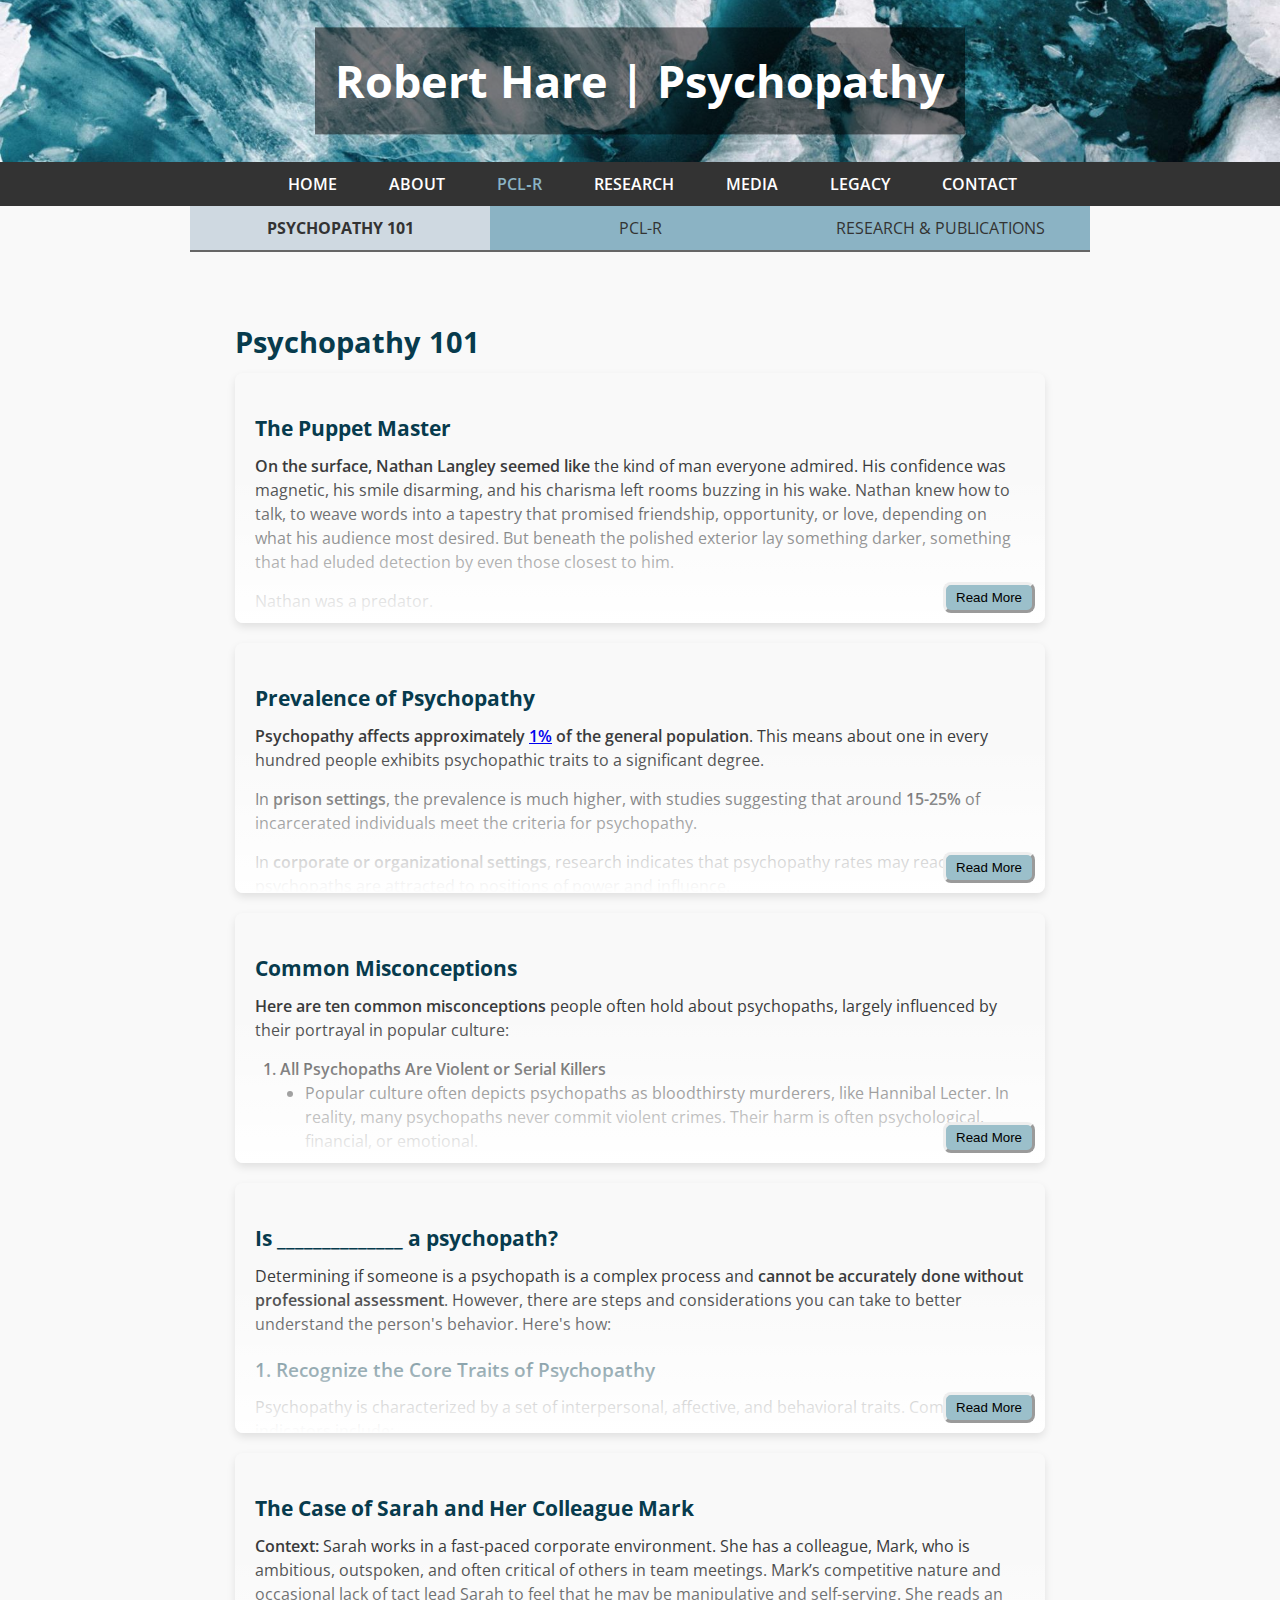
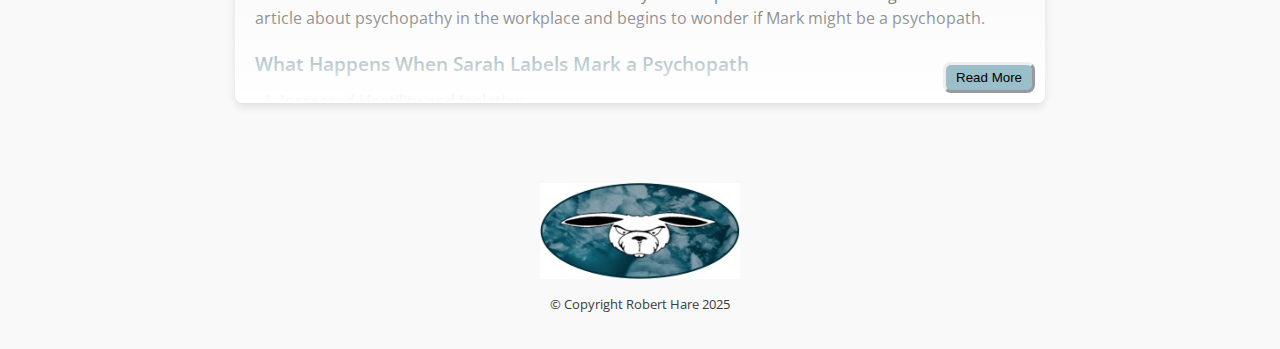
<file: pcl-r.html>
<!DOCTYPE html>
<html lang="en">
<head>
  <meta charset="UTF-8">
  <meta name="viewport" content="width=device-width, initial-scale=1.0">
  <title>PCL-R & Psychopathy</title>
  <link href="https://fonts.googleapis.com/css2?family=Open+Sans:wght@300;400;600;700&display=swap" rel="stylesheet">
  <link rel="stylesheet" href="styles.css">
</head>
<body>
    <header>
        <div class="banner">
            <img src="images/image1.jpg" alt="Ice overlay banner">
            <h1>Robert Hare | Psychopathy</h1>
        </div>
        <nav class="navbar">
           <div class="nav-container">
             <span class="menu-title">PSYCHOPATHY & PCL-R</span>
              <div class="menu-toggle" id="mobile-menu">
                 <span class="bar"></span>
                 <span class="bar"></span>
                 <span class="bar"></span>
           </div>
         <ul class="nav-list">
           <li><a href="index.html" title="Explore Dr. Hare’s pioneering work in psychopathy.">HOME</a></li>
           <li><a href="about.html" title="Learn about Dr. Hare’s background and research focus.">ABOUT</a></li>
           <li><a href="pcl-r.html" title="Discover the Psychopathy Checklist-Revised and its uses." class="active">PCL&#8209;R</a></li>
           <li><a href="research.html" title="Access Dr. Hare’s publications and significant studies.">RESEARCH</a></li>
           <li><a href="media.html" title="Review Dr. Hare’s published books and featured interviews.">MEDIA</a></li>
           <li><a href="legacy.html" title="Read Dr. Hare’s reflections and personal insights.">LEGACY</a></li>
           <li><a href="contact.html" title="Get in touch with Dr. Hare’s team for inquiries.">CONTACT</a></li>
         </ul>
        </div>
      </nav>
      <div class="tabs-container">
          <div class="menu-toggle" id="tabs-mobile-menu">
              <span class="bar"></span>
              <span class="bar"></span>
              <span class="bar"></span>
          </div>
          <div class="tabs">
            <div class="tab active" data-tab="psychopathy-101">PSYCHOPATHY 101</div>
            <div class="tab" data-tab="pcl-r">PCL-R</div>
            <div class="tab" data-tab="research-and-publications">RESEARCH & PUBLICATIONS</div>
      </div>
    </div>
    </header>
    <main class="content">
        <div class="tab-content active" id="psychopathy-101">
            <h2>Psychopathy 101</h2>
            <article class="article-block">
              <h3>The Puppet Master</h3>
              <p><span class="highlight">On the surface, Nathan Langley seemed like</span> the kind of man everyone admired. His confidence was magnetic, his smile disarming, and his charisma left rooms buzzing in his wake. Nathan knew how to talk, to weave words into a tapestry that promised friendship, opportunity, or love, depending on what his audience most desired. But beneath the polished exterior lay something darker, something that had eluded detection by even those closest to him.</p>
              <p>Nathan was a predator.</p>
              <hr>
              <p>From an early age, Nathan discovered that people were tools—pawns in a game only he understood. As a child, he charmed teachers with a well-practiced grin that hid a string of petty thefts and manipulations. His classmates were easy prey for his games of deceit, and their complaints were dismissed as jealousy over his effortless popularity. By the time Nathan reached adulthood, his ability to manipulate others was honed to a fine edge.</p>
              <p>At the core of Nathan’s being was an unshakable belief in his superiority. Rules were for fools and the weak. They didn’t apply to someone like him, someone destined to stand above the crowd. This grandiosity bled into every interaction he had. To Nathan, he wasn’t lying when he exaggerated his accomplishments or feigned interest in a cause. He was simply creating the reality that others were too small-minded to achieve.</p>
              <p>And it worked. People gravitated toward him. His quick wit and confident demeanor made them feel seen and valued, but they rarely noticed how little he gave in return. Beneath the charm, Nathan felt nothing for them—not guilt, not empathy, not even gratitude. They were stepping stones, nothing more.</p>
              <hr>
              <p>There was a particular ruthlessness to the way Nathan approached relationships. He understood emotions the way a mechanic understands machinery: not as something to feel, but as something to exploit. He mirrored others’ vulnerabilities, using their trust as leverage. With calculated precision, he would draw people in—friends, lovers, colleagues—and take from them what he wanted. Sometimes it was money, sometimes influence. More often, it was simply the satisfaction of control.</p>
              <p>Nathan’s shallow emotions were his most dangerous weapon. He could feign warmth, anger, even love, all with the convincing finesse of a seasoned actor. But beneath those performances, there was an emotional void. He didn’t connect with people; he consumed them.</p>
              <hr>
              <p>Nathan thrived in chaos. The more unpredictable his environment, the greater the opportunity to exploit others. At one point, he found himself embroiled in a corporate power struggle. While others were strategizing to preserve their careers, Nathan was two steps ahead, fanning the flames of distrust and deceit. Colleagues who crossed him would find their reputations mysteriously tarnished, while allies—those useful to him—rose alongside him, oblivious to how disposable they truly were.</p>
              <p>Yet even amid his calculated rise, Nathan’s recklessness often showed. He lived for stimulation, for the adrenaline rush that came with taking risks. Gambling, illicit affairs, reckless spending—these were not mere indulgences but necessities, the fuel that kept his impulsive lifestyle burning. He ignored consequences, leaving behind a trail of financial ruin and personal betrayal.</p>
              <hr>
              <p>Perhaps Nathan’s most chilling trait was his calm, even joyful, embrace of conflict. Unlike most, who avoided confrontation, Nathan thrived in it. He would stare down his accusers with a disarming smile, deflecting blame with ease. In the rare cases where he faced consequences, his lack of remorse was startling. A shrug, a joke, and he moved on, leaving others to clean up the mess.</p>
              <p>Despite his destructive tendencies, Nathan never thought of himself as a bad person. In his mind, he wasn’t malicious—just pragmatic. If others got hurt, it was their fault for being weak, for trusting him when they should have known better. After all, the world was a jungle, and he was its apex predator.</p>
              <hr>
              <p>Nathan Langley was the perfect storm of charm, cunning, and callousness. A man without a conscience, he moved through life untethered by the emotions and ethics that bind others. And as he sat in his corner office, surveying the empire he’d built on the backs of those who had trusted him, Nathan smiled to himself. To him, the world wasn’t unfair.</p>
              <p>It was his.</p>
              <button class="toggle-button">Read More</button>
            </article>
            <article class="article-block">
              <h3>Prevalence of Psychopathy</h3>
                <p><span class="highlight">Psychopathy affects approximately <a href="research.html#one-percent" title="Article: How do we know it's 1%?.">1%</a> of the general population</span>. This means about one in every hundred people exhibits psychopathic traits to a significant degree​​.</p>
                  <p>In <span class="highlight">prison settings</span>, the prevalence is much higher, with studies suggesting that around <span class="highlight">15-25%</span> of incarcerated individuals meet the criteria for psychopathy​​.</p>
                      <p>In <span class="highlight">corporate or organizational settings</span>, research indicates that psychopathy rates may reach <span class="highlight">3-4%</span>, as psychopaths are attracted to positions of power and influence​​.</p>

                  <h4>Cultural Universality</h4>
                    <p>Psychopathy is observed across all cultures and societies. Although its expression can vary due to cultural norms and social structures, the core traits—such as lack of empathy, manipulation, and impulsivity—are consistent worldwide​​.</p>

                <hr>
              <h4>Likelihood of Encountering a Psychopath</h4>
              <p>Given the prevalence of psychopathy, the chances of encountering a psychopath in one's lifetime are relatively high:</p>
              <ol>
                <li><span class="highlight">Casual Interactions</span>: In everyday settings (workplaces, social circles, etc.), it is likely that most people have interacted with a psychopath without realizing it. Their charm and manipulative tactics often mask their true nature​​.</li>
                <li><span class="highlight">Close Relationships</span>: Some individuals may unknowingly form close relationships with a psychopath, whether as a friend, romantic partner, or coworker. Psychopaths often create a facade of trustworthiness, making detection difficult​​.</li>
                <li><span class="highlight">Professional Encounters</span>: In professions that require negotiation, leadership, or conflict resolution (e.g., business, law, or politics), encounters with individuals displaying psychopathic traits may be even more common​​.</li>
              </ol>
              <hr>
                <h4>Cultural Adaptation of Psychopathic Traits</h4>
                  <p>While psychopathy exists globally, its manifestations can be influenced by cultural factors:</p>
                  <ul>
                    <li>In <span class="highlight">individualistic societies</span>, traits like assertiveness and manipulation may align with cultural values, potentially allowing psychopaths to thrive in business or leadership​.</li>
                    <li>In <span class="highlight">collectivist societies</span>, the same traits might result in social rejection or isolation, although some psychopaths adapt their behaviors to exploit group dynamics​​.</li>
                  </ul>
              <hr>
              <h4>Takeaway</h4>
              <p>Psychopaths are a universal phenomenon, and their prevalence makes it likely that most individuals will encounter one at some point, whether briefly or in more significant relationships. Understanding their traits and tactics is crucial to recognizing and protecting oneself from their influence.</p>
              <button class="toggle-button">Read More</button>
            </article>
            <article class="article-block">
              <h3>Common Misconceptions</h3>
                <p><span class="highlight">Here are ten common misconceptions</span> people often hold about psychopaths, largely influenced by their portrayal in popular culture:</p>
                <ol>
                  <li style="padding-bottom: 0em;" class="highlight">All Psychopaths Are Violent or Serial Killers
                    <ul>
                      <li>Popular culture often depicts psychopaths as bloodthirsty murderers, like Hannibal Lecter. In reality, many psychopaths never commit violent crimes. Their harm is often psychological, financial, or emotional.</li>
                    </ul>
                    </li>
                 <li style="padding-bottom: 0em;" class="highlight">Psychopaths Lack Intelligence
                    <ul>
                      <li>Movies sometimes show psychopaths as unhinged and impulsive, but many are highly intelligent and use their cognitive abilities to manipulate and exploit others.</li>
                    </ul>
                    </li>
                <li style="padding-bottom: 0em;" class="highlight">Psychopathy Is Synonymous with Mental Illness
                   <ul>
                     <li>Psychopaths are often portrayed as "insane" or "mentally ill." However, psychopathy is a personality disorder, not a mental illness, and most psychopaths are fully aware of their actions.</li>
                   </ul>
                   </li>
               <li style="padding-bottom: 0em;" class="highlight">They Are Easily Identifiable
                  <ul>
                    <li>Fictional psychopaths often stand out due to exaggerated traits or dramatic behaviors. In reality, psychopaths can blend seamlessly into society, often appearing charming, successful, or even altruistic.</li>
                  </ul>
                  </li>
               <li style="padding-bottom: 0em;" class="highlight">Psychopathy Equates to a Complete Lack of Emotions
                   <ul>
                     <li>While psychopaths lack empathy, guilt, and deep emotional connections, they can experience emotions like anger or frustration and often mimic emotions to manipulate others.</li>
                   </ul>
                   </li>
               <li style="padding-bottom: 0em;" class="highlight">They Can’t Function in Society
                   <ul>
                     <li>Popular culture often casts psychopaths as loners or societal rejects. In reality, many psychopaths thrive in high-functioning roles, such as in business or politics, where their traits can be advantageous.</li>
                   </ul>
                   </li>
               <li style="padding-bottom: 0em;" class="highlight">Psychopaths Are Always Male
                   <ul>
                     <li>Fiction often overlooks female psychopaths, but psychopathy exists across genders. Female psychopaths may express traits differently, often using relational aggression rather than physical violence.</li>
                   </ul>
                   </li>
               <li style="padding-bottom: 0em;" class="highlight">They Are Born, Not Made
                  <ul>
                    <li>The stereotype that psychopathy is purely genetic ignores the complex interplay of genetic, neurological, and environmental factors that contribute to its development.</li>
                  </ul>
                  </li>
               <li style="padding-bottom: 0em;" class="highlight">Psychopaths Can’t Form Any Relationships
                   <ul>
                       <li>It’s a misconception that psychopaths are completely isolated. They often form superficial or transactional relationships, and may even maintain long-term partnerships if it suits their needs.</li>
                   </ul>
                   </li>
                <li style="padding-bottom: 0em;" class="highlight">Treatment Can Cure Psychopathy
                    <ul>
                      <li>Unlike mental illnesses, psychopathy is extremely resistant to treatment. Therapy often backfires, giving psychopaths tools to manipulate others more effectively.</li>
                    </ul>
                    </li>
                </ol>
                <hr>
                <p>These misconceptions perpetuate a skewed understanding of psychopathy, emphasizing sensationalized traits while ignoring the more nuanced and dangerous ways psychopaths operate in everyday life.</p>
               <button class="toggle-button">Read More</button>
            </article>
            <article class="article-block">
              <h3>Is ______________ a psychopath?</h3>
                <p>Determining if someone is a psychopath is a complex process and <span class="highlight">cannot be accurately done without professional assessment</span>. However, there are steps and considerations you can take to better understand the person's behavior. Here's how:</p>
                <h4>1. Recognize the Core Traits of Psychopathy</h4>
                  <p>Psychopathy is characterized by a set of interpersonal, affective, and behavioral traits. Common indicators include:</p>
                  <ul>
                     <li><span class="highlight">Interpersonal Traits</span>: Superficial charm, manipulativeness, pathological lying​​.</li>
                     <li><span class="highlight">Affective Traits</span>: Lack of empathy, remorse, or guilt; shallow emotions​​.</li>
                     <li><span class="highlight">Lifestyle Traits</span>: Impulsivity, irresponsibility, a tendency to exploit others for personal gain​​.</li>
                     <li><span class="highlight">Antisocial Traits</span>: Disregard for societal rules, criminal or unethical behavior, and a history of problematic behavior​​.</li>
                  </ul>
                  <h4>2. Look for Patterns of Behavior</h4>
                    <p>Psychopathy is not about a single act or isolated behavior but about pervasive, consistent patterns over time. Consider:</p>
                    <ul>
                       <li>How do they treat people in different roles (friends, colleagues, family)?</li>
                       <li>Do they frequently manipulate others for their own benefit?</li>
                       <li>Are they impulsive or reckless, with little regard for consequences?</li>
                    </ul>
                    <h4>3. Consider Their Emotional Responses</h4>
                      <p>Psychopaths typically:</p>
                      <ul>
                         <li>Show little or no genuine emotional connection to others​​.</li>
                         <li>Mimic emotions rather than truly feel them, often appearing "off" in emotionally charged situations​​.</li>
                      </ul>
                      <h4>4. Assess the Impact of Their Behavior on Others</h4>
                        <ul>
                           <li>Have they left a trail of harmed relationships, financial issues, or legal troubles?</li>
                           <li>Do they seem to thrive in situations where they can exploit others without being held accountable​​?</li>
                        </ul>
                        <h4>5. Professional Assessment Tools</h4>
                          <p>The most reliable way to determine if someone is a psychopath involves professional evaluation. Psychopathy is assessed using tools like:</p>
                          <ul>
                             <li><span class="highlight">Psychopathy Checklist-Revised (PCL-R)</span>: Developed by Robert Hare, this is the gold standard for assessing psychopathy. It requires a trained professional to score behaviors across 20 criteria​​.</li>
                          </ul>
                          <h4>6. Be Cautious About Self-Diagnosing Others</h4>
                            <p>While it is natural to question someone's behavior, diagnosing psychopathy requires extensive knowledge and evidence. Be cautious about labeling someone a psychopath, as it is a clinical term with specific diagnostic criteria. Mislabeling can harm relationships and reputations.</p>
                          <h4>7. Protect Yourself</h4>
                              <p>If the person exhibits traits associated with psychopathy, focus on protecting yourself:</p>
                              <ul>
                                 <li>Avoid emotional entanglement or situations where they could exploit you.</li>
                                 <li>Set firm boundaries and enforce them consistently.</li>
                                 <li>Seek support from friends, family, or professionals if their behavior is affecting you negatively.</li>
                              </ul>
                              <hr>
                              <h4>When to Seek Professional Help</h4>
                              <p>If the person’s behavior is causing you harm or putting you at risk, consider consulting a psychologist, counselor, or forensic professional. They can provide guidance tailored to your situation and may help assess the behavior patterns in question.</p>
                              <p>Ultimately, while recognizing patterns of psychopathy in someone's behavior is possible, only a trained professional can provide a formal assessment.</p>
              <button class="toggle-button">Read More</button>
            </article>
            <article class="article-block">
              <h3>The Case of Sarah and Her Colleague Mark</h3>
                <p><span class="highlight">Context:</span> Sarah works in a fast-paced corporate environment. She has a colleague, Mark, who is ambitious, outspoken, and often critical of others in team meetings. Mark&rsquo;s competitive nature and occasional lack of tact lead Sarah to feel that he may be manipulative and self-serving. She reads an article about psychopathy in the workplace and begins to wonder if Mark might be a psychopath.</p>
                <h4>What Happens When Sarah Labels Mark a Psychopath</h4>
                  <ol>
                    <li><span class="highlight">Increased Hostility and Isolation</span>:
                      <ul>
                        <li>Sarah begins interpreting Mark&rsquo;s every action through the lens of psychopathy. For instance, if Mark disagrees with her in a meeting, she assumes he is deliberately undermining her.</li>
                        <li>She shares her suspicions with other colleagues, leading to gossip and rumors. Mark starts noticing the cold treatment and feels isolated from the team.</li>
                      </ul>
                      </li>
                    <li><span class="highlight">Misjudging Intentions</span>:
                      <ul>
                        <li>Sarah overlooks Mark&rsquo;s positive contributions. For example, when he takes the lead on a challenging project, she assumes he&rsquo;s doing it for personal gain, not because he wants the team to succeed.</li>
                        <li>She becomes defensive and combative during interactions, further straining their working relationship.</li>
                      </ul>
                      </li>
                    <li><span class="highlight">Impact on Mark&rsquo;s Reputation</span>:
                      <ul>
                        <li>The label of &ldquo;psychopath&rdquo; carries a heavy stigma. Once the rumor spreads, others in the workplace begin to distrust Mark, even those who previously admired his work ethic.</li>
                        <li>This damages Mark&rsquo;s career prospects, as managers start questioning his suitability for leadership roles.</li>
                      </ul>
                      </li>
                    <li><span class="highlight">Personal and Professional Harm to Sarah</span>:
                      <ul>
                        <li>Sarah&rsquo;s fixation on Mark distracts her from her own work, affecting her performance.</li>
                        <li>Her actions backfire when leadership investigates the team dynamics and finds her behavior toward Mark to be unprofessional. This damages her own credibility.</li>
                      </ul>
                      </li>
                    <li><span class="highlight">Emotional Toll on Mark</span>:
                      <ul>
                        <li>While Mark is not a psychopath, the constant suspicion and social exclusion take a toll on his mental health. He begins to question his actions and feel resentful toward his colleagues.</li>
                      </ul>
                      </li>
                </ol>
              <h4>Why the Mislabeling Was Detrimental</h4>
                <ul>
                  <li><span class="highlight">Confirmation Bias:</span> Once Sarah decided Mark was a psychopath, she interpreted all his actions as evidence supporting her belief, ignoring alternative explanations (e.g., his competitive nature could stem from career pressures rather than manipulation).</li>
                  <li><span class="highlight">Damaged Relationships:</span> The label harmed both their professional relationship and the overall team dynamic, creating unnecessary tension and division.</li>
                  <li><span class="highlight">Unfair Stigma:</span> Being labeled a psychopath unfairly placed Mark in a category associated with dangerous and immoral behavior, overshadowing his actual personality and intentions.</li>
                </ul>
              <h4>What Could Have Been Done Differently?</h4>
                <ul>
                  <li><span class="highlight">Seek Perspective:</span> Instead of jumping to conclusions, Sarah could have sought input from a trusted mentor or HR to gain a balanced view of Mark&rsquo;s behavior.</li>
                  <li><span class="highlight">Focus on Behavior, Not Labels:</span> Addressing specific problematic behaviors (e.g., Mark&rsquo;s blunt communication style) through constructive feedback would have been more effective and less harmful.</li>
                  <li><span class="highlight">Avoid Armchair Diagnosis:</span> Psychopathy is a clinical diagnosis requiring extensive evaluation. Without proper expertise, labeling someone based on a few traits is both inaccurate and irresponsible.</li>
                </ul>
            <hr>
            <h4><strong>Takeaway</strong></h4>
               <p>Mislabeling someone as a psychopath can lead to unnecessary conflict, reputational harm, and emotional distress for all involved. It underscores the importance of addressing specific behaviors rather than jumping to stigmatizing conclusions.</p>
              <button class="toggle-button">Read More</button>
            </article>
        </div>
        <div class="tab-content" id="pcl-r" style="margin: auto;">
          <h2>The Psychopathy Checklist-Revised (PCL-R)</h2>
          <article class="article-block">
            <h3>Overview of the PCL-R</h3>
            <p>The <span class="highlight">Psychopathy Checklist-Revised (PCL-R)</span> is a clinical and forensic assessment tool developed by Robert D. Hare. It is designed to assess psychopathic traits in individuals and has become the international gold standard for evaluating psychopathy in both research and applied settings.</p>
            <h4>Structure and Application</h4>
            <p>The PCL-R consists of 20 items that measure psychopathy across four key facets:</p>
            <ol style="margin-left: 15px;">
              <li><span class="highlight">Interpersonal</span>: Traits such as glibness, superficial charm, and manipulativeness.</li>
              <li><span class="highlight">Affective</span>: Characteristics including lack of empathy, guilt, or remorse.</li>
              <li><span class="highlight">Lifestyle</span>: Impulsivity, irresponsibility, and a parasitic lifestyle.</li>
              <li><span class="highlight">Antisocial</span>: Early behavioral problems and a tendency to violate social norms</li>
            </ol>
            <p>These facets are aggregated into two broader factors:</p>
            <ul style="margin-left: 15px;">
              <li><span class="highlight">Factor 1</span>: Interpersonal and Affective traits, often linked to emotional deficits.</li>
              <li><span class="highlight">Factor 2</span>: Lifestyle and Antisocial behaviors, associated with a socially deviant lifestyle</li>
            </ul>
            <h4>Use in Various Contexts</h4>
            <ol style="margin-left: 15px;">
              <li style="padding-bottom: 0em;"><strong>Criminal Justice</strong>:
                <ul>
                  <li style="padding-bottom: 0em;">Assessing risk for violence and recidivism in offenders.</li>
                  <li style="padding-bottom: 0em;">Informing parole decisions and legal evaluations.</li>
                  <li>Highlighting the need for tailored interventions in correctional settings.</li>
                </ul>
                </li>
              <li style="padding-bottom: 0em;"><strong>Mental Health</strong>:
              <ul>
                <li style="padding-bottom: 0em;">Diagnosing and treating personality disorders, including psychopathy.</li>
                <li style="padding-bottom: 0em;">Distinguishing psychopathy from other disorders like Antisocial Personality Disorder (ASPD).</li>
                <li>Evaluating treatment efficacy and tailoring therapeutic approaches.</li>
              </ul>
              </li>
              <li style="padding-bottom: 0em;"><strong>Corporate and Organizational Settings</strong>:
              <ul>
                <li>Tools like the B-Scan 360, derived from the PCL-R, assess psychopathy in workplace contexts, focusing on manipulative and unethical behaviors.</li>
              </ul>
              </li>
              <li style="padding-bottom: 0em;"><strong>Research</strong>:
              <ul style="padding-bottom: 0em;">
                <li style="padding-bottom: 0em;">The PCL-R is foundational in studies exploring the biological, psychological, and social underpinnings of psychopathy.</li>
                <li>It is used to investigate variants of psychopathy, including subtypes and latent profiles.</li>
              </ul>
              </li>
            </ol>
            <h4>Related Research and Guidelines</h4>
              <p>The PCL-R has been validated extensively and is supported by robust research:</p>
              <ul style="margin-left: 15px;">
                <li>Its psychometric properties, including reliability and validity, have been demonstrated across diverse populations.</li>
                <li>Latent Profile Analyses (LPA) and structural modeling provide insights into psychopathy's subtypes and their real-world implications.</li>
              </ul>
            <h4>Professional Guidelines</h4>
              <ol style="margin-left: 15px;">
                <li><span class="highlight">Training</span>: Only trained professionals, such as forensic psychologists, should administer and interpret the PCL-R.</li>
                <li><span class="highlight">Contextual Awareness</span>: Evaluators must consider cultural and situational factors when using the PCL-R in legal or therapeutic settings.</li>
                <li><span class="highlight">Integration with Other Tools</span>: Use the PCL-R alongside other diagnostic and risk assessment tools for a comprehensive evaluation.</li>
              </ol>
              <button class="toggle-button">Read More</button>
            </article>
            <article class="article-block">
              <h3>Why use the PCL-R to assess psychopathy when individuals with antisocial traits might try to manipulate their answers to score lower?</h3>
                <p>Imagine you’re sitting across from someone at a table. They’re smiling, making eye contact, saying all the right things. They seem like a genuinely nice person. But something feels…off. You can’t quite put your finger on it, but the smile doesn’t reach their eyes. Now imagine it’s your job to figure out: is this person trustworthy, or are they wearing a mask to hide something much darker?</p>
                <p>This is where the Psychopathy Checklist-Revised (PCL-R) comes in. It’s a tool designed to help you untangle this puzzle. But here’s the thing—it’s not a tool you can just pick up and use. It’s not like a thermometer that gives a reading with the press of a button. It’s more like an intricate musical instrument. You don’t just hold it—you have to know how to play it.</p>
                <p>Picture the PCL-R as a pair of glasses that lets you see through someone’s words to the deeper patterns of their behavior. If the glasses aren’t adjusted correctly, or if you don’t know how to interpret what you see, you could make mistakes. You might miss subtle clues that reveal whether this person consistently manipulates others, lacks empathy, or has a history of harmful behavior.</p>
                <p>This matters because psychopathy isn’t about what someone does in a single moment. It’s about patterns—how they treat people over time, whether they feel remorse for their actions, or if they have a talent for using charm as a weapon. That’s not something you can figure out by simply asking, “Are you a good person?” Anyone can say yes. But when you’re trained to use the PCL-R, you’re not just hearing what they say—you’re piecing together the story they’ve left behind.</p>
                <p>Now think about this: the PCL-R isn’t a test you give someone, like a questionnaire. It’s a process, and you—the person administering it—are just as important as the tool itself. If someone handed you a scalpel and asked you to perform surgery, you’d know that no good could come of it without proper training. The same goes for the PCL-R. Without training, you might misinterpret someone’s behavior, and that could lead to serious mistakes—like mislabeling them or overlooking a genuine problem.</p>
                <p>You might wonder, “Can’t people just fake their way through this test?” The answer is no—not if it’s done right. If you’re properly trained, you know how to dig deeper. You’d look at past records, speak with people who’ve seen the person in different situations, and piece together the full picture. It’s like solving a puzzle where every piece counts, and no single piece tells the whole story.</p>
                <p>Think of it this way: the PCL-R is more than just a flashlight in a dark room—it’s a flashlight in the hands of someone who knows where to point it. And when you’re dealing with something as complex and serious as psychopathy, that combination—the right tool in the right hands—makes all the difference. It’s not about catching someone in a lie; it’s about understanding the truth of who they are, even when they’re trying to hide it.</p>
                <p>And that’s what makes the PCL-R so powerful. When you’re trained to use it, you’re not just relying on what someone wants you to see. You’re uncovering the deeper truths that help you understand them as they really are.</p>
              <button class="toggle-button">Read More</button>
            </article>
        </div>
        <div class="tab-content" id="research-and-publications" style="margin: auto;">
         <h2>Current Research</h2>
          <p><span class="highlight">Coming in 2025</span>: Dr. Hare's commentary on current research</p>
        </div>

    </main>
    <footer class="footer">
        <img src="images/hare-logo.jpg" alt="Hare Logo">
        <p>&copy; Copyright Robert Hare 2025</p>
    </footer>
    <script>
        // Primary navigation functionality
        const mobileMenu = document.getElementById('mobile-menu');
        const navList = document.querySelector('.nav-list');

        mobileMenu.addEventListener('click', () => {
            // Close tabs menu if it's open
            if (tabsList.classList.contains('active')) {
                tabsList.classList.remove('active');
            }
            // Toggle primary nav menu
            navList.classList.toggle('active');
        });

        // Tabs menu toggle functionality
        const tabsMobileMenu = document.getElementById('tabs-mobile-menu');
        const tabsList = document.querySelector('.tabs');
        const tabItems = document.querySelectorAll('.tabs .tab');
        const tabContents = document.querySelectorAll('.tab-content');

        // Toggle the tabs menu on hamburger menu click
        tabsMobileMenu.addEventListener('click', () => {
            tabsList.classList.toggle('active'); // Show or hide the tabs menu
        });

        // Handle tab selection
        tabItems.forEach(tab => {
            tab.addEventListener('click', () => {
                // Update active tab
                tabItems.forEach(item => item.classList.remove('active'));
                tab.classList.add('active');

                // Update active content
                tabContents.forEach(content => content.classList.remove('active'));
                const targetContent = document.getElementById(tab.getAttribute('data-tab'));
                if (targetContent) {
                    targetContent.classList.add('active');
                }

                // Close the tabs menu after a selection
                if (tabsList.classList.contains('active')) {
                    tabsList.classList.remove('active');
                }
            });
        });
    </script>
<script>
   // Read More functionality
   document.querySelectorAll('.toggle-button').forEach(button => {
   button.addEventListener('click', function() {
       const articleBlock = this.parentElement;
       articleBlock.classList.toggle('expanded');
       this.textContent = articleBlock.classList.contains('expanded') ? 'Read Less' : 'Read More';
   });
 });
  </script>
  <!-- Start of StatCounter Code -->
  <script>
  var sc_project=1228587;
  var sc_invisible=1;
  var sc_partition=7;
  var sc_security="690ba1c2";
  </script>

  <script src="http://www.statcounter.com/counter/counter.js"></script><noscript><a href="http://www.statcounter.com/" target="_blank"><img  src="http://c8.statcounter.com/counter.php?sc_project=1228587&amp;java=0&amp;security=690ba1c2&amp;invisible=1" alt="hit counter code"></a> </noscript>
  <!-- End of StatCounter Code -->

</body>
</html>
</file>
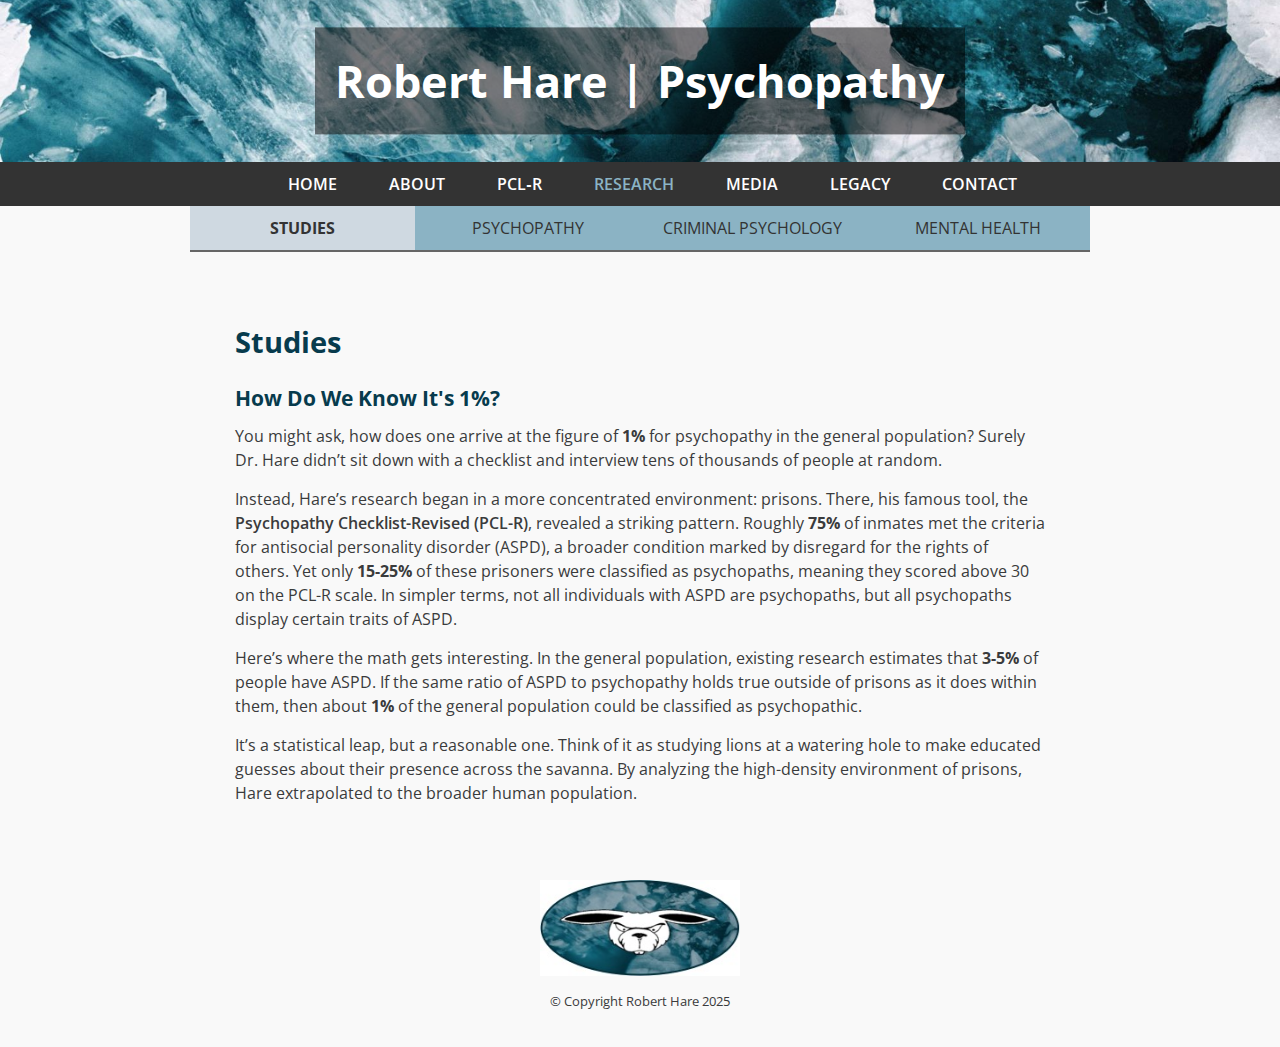
<file: research.html>
<!DOCTYPE html>
<html lang="en">
<head>
  <meta charset="UTF-8">
  <meta name="viewport" content="width=device-width, initial-scale=1.0">
  <title>Dr. Hare's Psychopathy Research</title>
  <link href="https://fonts.googleapis.com/css2?family=Open+Sans:wght@300;400;600;700&display=swap" rel="stylesheet">
  <link rel="stylesheet" href="styles.css">
</head>
<body>
    <header>
        <div class="banner">
            <img src="images/image1.jpg" alt="Ice overlay banner">
            <h1>Robert Hare | Psychopathy</h1>
        </div>
        <nav class="navbar">
           <div class="nav-container">
             <span class="menu-title">RESEARCH</span>
              <div class="menu-toggle" id="mobile-menu">
                 <span class="bar"></span>
                 <span class="bar"></span>
                 <span class="bar"></span>
           </div>
         <ul class="nav-list">
           <li><a href="index.html" title="Explore Dr. Hare’s pioneering work in psychopathy.">HOME</a></li>
           <li><a href="about.html" title="Learn about Dr. Hare’s background and research focus.">ABOUT</a></li>
           <li><a href="pcl-r.html" title="Discover the Psychopathy Checklist-Revised and its uses.">PCL&#8209;R</a></li>
           <li><a href="research.html" title="Access Dr. Hare’s publications and significant studies." class="active">RESEARCH</a></li>
           <li><a href="media.html" title="Review Dr. Hare’s published books and featured interviews.">MEDIA</a></li>
           <li><a href="legacy.html" title="Read Dr. Hare’s reflections and personal insights.">LEGACY</a></li>
           <li><a href="contact.html" title="Get in touch with Dr. Hare’s team for inquiries.">CONTACT</a></li>
         </ul>
        </div>
      </nav>
      <div class="tabs-container">
          <div class="menu-toggle" id="tabs-mobile-menu">
              <span class="bar"></span>
              <span class="bar"></span>
              <span class="bar"></span>
          </div>
          <div class="tabs">
            <div class="tab active" data-tab="studies">STUDIES</div>
            <div class="tab" data-tab="psychopathy">PSYCHOPATHY</div>
            <div class="tab" data-tab="criminal-psychology">CRIMINAL PSYCHOLOGY</div>
            <div class="tab" data-tab="mental-health">MENTAL HEALTH</div>
      </div>
    </div>
    </header>
    <main class="content">
        <div class="tab-content active" id="studies">
            <h2>Studies</h2>
            <h3 id="one-percent">How Do We Know It's 1%?</h3>
            <p>You might ask, how does one arrive at the figure of <strong>1%</strong> for psychopathy in the general population? Surely Dr. Hare didn’t sit down with a checklist and interview tens of thousands of people at random.</p>
            <p>Instead, Hare’s research began in a more concentrated environment: prisons. There, his famous tool, the <span class="highlight">Psychopathy Checklist-Revised (PCL-R)</span>, revealed a striking pattern. Roughly <strong>75%</strong> of inmates met the criteria for antisocial personality disorder (ASPD), a broader condition marked by disregard for the rights of others. Yet only <strong>15-25%</strong> of these prisoners were classified as psychopaths, meaning they scored above 30 on the PCL-R scale. In simpler terms, not all individuals with ASPD are psychopaths, but all psychopaths display certain traits of ASPD.</p>
            <p>Here’s where the math gets interesting. In the general population, existing research estimates that <strong>3-5%</strong> of people have ASPD. If the same ratio of ASPD to psychopathy holds true outside of prisons as it does within them, then about <strong>1%</strong> of the general population could be classified as psychopathic.</p>
            <p>It’s a statistical leap, but a reasonable one. Think of it as studying lions at a watering hole to make educated guesses about their presence across the savanna. By analyzing the high-density environment of prisons, Hare extrapolated to the broader human population.</p>
        </div>
        <div class="tab-content" id="psychopathy">
          <article>
            <h2>A History of Psychopathy Research</h2>
            <h3>The Long Shadow of the Psychopath</h3>
            <p>Picture a dimly lit room in a 19th-century asylum. A renowned doctor watches intently as a patient recounts tales of violence—cold, calculated, and devoid of guilt. The man’s speech is smooth, his demeanor charming, but his deeds are monstrous. "How can someone be this… hollow?" the doctor wonders.</p>
            <p>For centuries, the concept of psychopathy—evil without madness—has haunted humanity. From tales of ruthless rulers to cunning con artists, psychopathy has always lurked in the shadows. But understanding it? That’s a story centuries in the making.</p>

            <h3>Early Conceptualizations (Late 18th - 19th Century)</h3>
            <p><span class="highlight">The Curious Cases of Pinel and Rush</span><br>The year is 1809. Inside the imposing walls of France's Salpêtrière Asylum, psychiatrist Philippe Pinel confronts something new: a patient who acts cruelly, remorselessly—but isn’t "insane" in the usual sense. He is clear-headed, even persuasive, yet his actions are unfathomably callous. Pinel coins a strange term: manie sans délire—"insanity without delirium." He has no idea he’s describing what future generations will call psychopathy.<p>
              <p>Across the Atlantic, Benjamin Rush, one of America’s Founding Fathers and a trailblazer in psychiatry, makes a similar observation. Criminals, he argues, aren’t just sinners—they might be mentally ill, driven by something deeper than mere wickedness.</p>
              <p><span class="highlight">Prichard and the Moral Wasteland</span><br>Enter James Cowles Prichard, a British physician and moral philosopher. In 1835, he publishes A Treatise on Insanity, proposing that certain people suffer from moral insanity. They seem perfectly rational—but their moral compass is shattered. They lie, cheat, and harm without remorse. Prichard’s concept will echo through psychiatric history, though it will take decades for science to catch up.</p>
              <p><span class="highlight">Koch's Fatalistic Vision</span><br>By the late 1800s, psychiatry takes a darker turn. German physician J.C. Koch declares such people victims of psychopathic inferiority, an inescapable biological defect. His grim view hints at modern debates on genetics, fate, and free will—but in the 19th century, it only deepens society’s unease.</p>

              <h3>Diagnostic Confusion and the "Wastebasket Effect" (Early 20th Century)</h3>
              <p>By the early 1900s, psychiatry is grappling with its own identity crisis. The concept of psychopathy has become a messy "wastebasket diagnosis," thrown over anyone deemed difficult or disruptive. Petty criminals, violent offenders, rebellious youths—all are branded as "psychopaths" with little precision.</p>
              <p>Doctors and legal experts argue fiercely. Is psychopathy a mental illness or a moral failing? The lack of consensus breeds confusion, allowing misconceptions about the condition to spread—misunderstandings that still persist today.</p>

              <h3>The Birth of the Psychopath (Mid-20th Century)</h3>
              <p><span class="highlight">The Vision of Cleckley: "The Mask of Sanity"</span><br>In 1941, psychiatrist Hervey Cleckley publishes The Mask of Sanity, offering chilling portraits of patients who seem "normal"—even likable—while committing horrific acts. His stories read like detective novels: a charismatic man manipulates his family and coworkers; another coldly abandons his wife and children without a backward glance. Cleckley’s insight is terrifyingly simple: these individuals wear a "mask" of normality, concealing their lack of empathy, guilt, or shame.</p>
              <p>Cleckley’s clinical tales capture the public’s imagination and set the stage for decades of research. He warns, though, that "psychopathy" should be narrowly defined—before society mislabels every petty criminal as a monster. His caution goes tragically unheeded in the decades to come.</p>

              <h3>Measuring the Mind: Robert Hare and the Psychopathy Checklist (1960s-Present)</h3>
              <p>In the 1960s, a young Canadian psychologist, Robert D. Hare, walks into a maximum-security prison. He’s not prepared for what he finds: inmates with terrifying charisma, uncanny charm, and a complete lack of remorse. "They made my skin crawl," Hare later recalls.</p>
              <p>Determined to study these men scientifically, Hare develops the Psychopathy Checklist (PCL)—a groundbreaking tool that scores psychopathy using clinical criteria like manipulation, impulsivity, and emotional detachment. By the 1990s, his revised version, the PCL-R, becomes the global gold standard for assessing psychopathy in criminals, patients, and even corporate executives.</p>
              <p>But Hare’s work does more than define psychopathy—it forces society to ask uncomfortable questions. Are psychopaths born or made? Can they ever be treated—or even cured?</p>

              <h3>Psychopaths in the World Beyond Crime</h3>
              <p>In 2006, Hare co-authors Snakes in Suits with Paul Babiak, revealing a startling truth: not all psychopaths are violent criminals. Many thrive in corporate boardrooms, exploiting others with charm, manipulation, and ruthless ambition. They’re not behind bars—they’re making multimillion-dollar deals.</p>
              <p>This revelation sends shockwaves through psychology and business. Suddenly, psychopathy isn’t just about serial killers—it’s about everyday power players. Society is forced to reckon with how deeply psychopathic traits can infiltrate leadership, politics, and even everyday life.</p>

              <h3>The Unfinished Story: Psychopathy Today and Tomorrow</h3>
              <p>Despite decades of research, psychopathy remains a mystery. Genetic studies hint at inherited tendencies, while brain scans reveal abnormalities in areas tied to empathy and emotional regulation. Yet the age-old question persists: Nature or nurture?</p>
              <p>Meanwhile, researchers debate whether psychopaths can be helped—or if therapy simply makes them better manipulators. The quest for answers continues in labs and prisons, where every breakthrough brings new questions.</p>

              <h3>The Mirror We Can’t Look Away From</h3>
              <p>Psychopathy is a mirror reflecting humanity’s darkest potential—our capacity for cruelty, deception, and heartlessness. Yet, understanding it offers hope, not despair. By studying the mind of the psychopath, we learn not only about the condition itself but about what makes the rest of us human: connection, compassion, and conscience.</p>
              <p>The story of psychopathy isn’t just science—it’s a centuries-long quest to understand the complex and often chilling depths of the human soul. And that story is far from over.</p>
            </article>
         </div>
        <div class="tab-content" id="criminal-psychology" style="margin: auto;">
            <h2>The Intersection of Psychopathy Research & Criminal Justice</h2>
            <article class="article-block">
              <h3>Recidivism and the PCL-R: Predicting Risk and Informing Decisions</h3>
                <p>The issue of recidivism is one of the most pressing concerns in criminal justice, directly affecting public safety, incarceration policies, and rehabilitation programs. The <span class="highlight">Psychopathy Checklist-Revised (PCL-R)</span> has become a cornerstone in addressing this issue. With its ability to quantify psychopathy—one of the strongest predictors of reoffending—the PCL-R offers insights that can guide sentencing, parole, and rehabilitation decisions.</p>
                <h4>Understanding Recidivism Through the Lens of Psychopathy</h4>
                <p>Recidivism is defined as the tendency of a convicted criminal to reoffend. Studies consistently show that individuals with high PCL-R scores are more likely to commit new crimes upon release, often exhibiting patterns of violence and manipulation. This strong correlation between psychopathy and recidivism makes the PCL-R an indispensable tool for assessing future risk.</p>
                <p>The PCL-R evaluates four core dimensions: <span class="highlight">Interpersonal</span>, <span class="highlight">Affective</span>, <span class="highlight">Lifestyle</span>, and <span class="highlight">Antisocial Traits</span>. High scores in these areas, particularly in antisocial tendencies, indicate an increased likelihood of criminal behavior, even after completing sentences.</p>
                <h4>Real-World Application in Parole Decisions</h4>
                <p>In parole hearings, PCL-R assessments provide a structured way to evaluate an inmate’s readiness for reintegration. For example, a parole board may consider an inmate with a PCL-R score of 34—a score reflecting significant psychopathic traits. The evaluation might reveal a pattern of manipulative behavior and shallow emotional engagement, leading the board to prioritize public safety over early release.</p>
                <h4>Challenges and Ethical Considerations</h4>
                <p>Despite its utility, reliance on the PCL-R raises ethical questions. Critics argue that overemphasis on psychopathy scores might overshadow individual progress, such as participation in rehabilitation programs. The challenge lies in balancing predictive data with fairness and humanity, ensuring that high scores do not unjustly predetermine an individual’s fate.</p>
                <button class="toggle-button">Read More</button>
            </article>
            <article class="article-block">
              <h3>The Ethics of Psychopathy Assessments in Courtrooms</h3>
                <p>As forensic assessments increasingly influence legal decisions, the ethical use of tools like the PCL-R has come under scrutiny. With its potential to shape verdicts, sentencing, and parole, the PCL-R wields significant power, requiring careful consideration of its application and implications.</p>
                <h4>The Role of the PCL-R in Legal Proceedings</h4>
                <p>In criminal trials, PCL-R scores often serve as evidence of a defendant’s psychological state and potential for future harm. For prosecutors, a high score may validate claims of a defendant’s danger to society, while defense teams might argue that the same score indicates a mitigating mental health condition.</p>
                <h4>Ethical Dilemmas: Objectivity vs. Stigma</h4>
                <p>Labeling someone as a "psychopath" carries lifelong consequences. A high PCL-R score can lead to harsher sentencing, denial of parole, and social stigma. These outcomes highlight the need for ethical rigor in administration and interpretation. Trained evaluators must ensure that their assessments are objective, relying on empirical evidence rather than subjective impressions.</p>
                <h4>Judicial Use and Misuse</h4>
                <p>Judges and jurors may misinterpret the nuances of PCL-R scores, viewing them as definitive predictions rather than probability estimates. This underscores the importance of expert testimony that communicates the instrument’s limitations and avoids overstating its findings.</p>
            <button class="toggle-button">Read More</button>
            </article>
            <article class="article-block">
              <h3>Reducing Recidivism: The PCL-R’s Role in Risk Management</h3>
                <p>Risk management strategies in corrections and parole rely heavily on accurate predictions of offender behavior. The PCL-R, with its robust predictive capabilities, plays a key role in tailoring interventions and monitoring systems for high-risk individuals.</p>
                <h4>Risk Profiles and Rehabilitation</h4>
                <p>Offenders scoring high on the PCL-R often exhibit traits—such as impulsivity and lack of remorse—that undermine traditional rehabilitation efforts. Recognizing these traits enables correctional programs to design targeted interventions, focusing on behavioral management rather than empathy-driven therapies, which are less effective for psychopathic individuals.</p>
                <h4>Technology and Innovation</h4>
                <p>Emerging tools, such as machine learning models integrated with PCL-R assessments, promise to refine risk predictions further. These advancements can improve the allocation of resources, ensuring intensive monitoring for high-risk individuals while supporting the reintegration of low-risk offenders.</p>
            <button class="toggle-button">Read More</button>
            </article>
            <article class="article-block">
              <h3>Psychopathy and Public Policy: Shaping Laws and Practices</h3>
                <p>The influence of psychopathy research extends beyond individual cases, shaping broader criminal justice policies. Laws addressing violent offenders and parole eligibility often draw from insights gained through PCL-R studies.</p>
                <h4>Sentencing Guidelines and Risk Assessments</h4>
                <p>Jurisdictions across the globe have adopted risk assessment frameworks that incorporate PCL-R scores. These frameworks help standardize sentencing decisions, reducing disparities while focusing on public safety.</p>
                <h4>Civil Commitment and High-Risk Offenders</h4>
                <p>In cases involving sexually violent predators, PCL-R assessments often underpin decisions regarding civil commitment. High scores on the PCL-R’s affective and antisocial dimensions justify continued detention or specialized treatment programs, even after an offender’s formal sentence has ended.</p>
            <button class="toggle-button">Read More</button>
            </article>
            <article>
              <h3>A Call to Action for Criminal Justice Professionals</h3>
              <p>The PCL-R is a powerful tool, but it is not infallible. Its integration into criminal justice systems demands rigorous training, ethical oversight, and continuous refinement. By understanding its strengths and limitations, professionals can use the PCL-R to balance justice with compassion, ensuring that decisions are both informed and fair. These articles aim to provide legal practitioners, mental health experts, and policymakers with the insights needed to navigate the complexities of psychopathy in the pursuit of justice.</p>
            </article>
        </div>
        <div class="tab-content" id="mental-health" style="margin: auto;">
            <h2>The Intersection of Psychopathy Research & Mental Health</h2>
              <article class="article-block">
                <h3>Psychopathy in Mental Health: The Role of the PCL-R in Diagnosis and Treatment</h3>
                  <p>In the realm of mental health, understanding psychopathy presents unique challenges. The Psychopathy Checklist-Revised (PCL-R) serves as a critical tool for clinicians to assess psychopathy’s presence and severity, enabling informed diagnoses and tailored interventions.</p>
                  <h4>The Diagnostic Power of the PCL-R</h4>
                    <p>The PCL-R provides a structured method for evaluating psychopathy’s complex traits, including interpersonal manipulation, emotional detachment, and chronic irresponsibility. Unlike traditional diagnostic frameworks, the PCL-R offers a nuanced perspective, breaking psychopathy into four dimensions:</p>
                      <ol style="margin-left: 15px;">
                        <li><span class="highlight">Interpersonal Traits</span>: Deceptiveness, charm, grandiosity.</li>
                        <li><span class="highlight">Affective Traits</span>: Lack of empathy and remorse.</li>
                        <li><span class="highlight">Lifestyle Traits</span>: Impulsivity and thrill-seeking.</li>
                        <li><span class="highlight">Antisocial Traits</span>: Persistent rule-breaking and criminal behavior.</li>
                      </ol>
                  <p>Clinicians use these dimensions to identify individuals at risk of engaging in harmful behaviors or failing to respond to standard treatment protocols.</p>
                <h4>Challenges in Treating Psychopathy</h4>
                  <p>Psychopathy resists conventional therapeutic approaches due to its defining traits. Individuals with psychopathy often lack the emotional depth required for empathy-based interventions and may manipulate therapists or disrupt group dynamics. The PCL-R helps mental health professionals recognize these tendencies, ensuring that treatment plans emphasize behavioral management rather than emotional connection.</p>
                <h4>Improving Outcomes in Mental Health Settings</h4>
                  <p>By incorporating PCL-R assessments, clinicians can design strategies that mitigate risks, such as structured environments, consistent boundaries, and interventions focusing on immediate behavior rather than deep-seated emotional change. This approach enhances patient outcomes while maintaining the safety and stability of therapeutic settings.</p>
                <button class="toggle-button">Read More</button>
              </article>
              <article class="article-block">
                <h3>Ethical Considerations in the Use of the PCL-R in Mental Health</h3>
                <p>The use of the PCL-R in mental health settings raises profound ethical questions. As a tool capable of influencing diagnoses, treatment plans, and institutional decisions, its application must be handled with care and professionalism.</p>
                <h4>The Ethics of Labeling</h4>
                <p>Being classified as psychopathic carries significant stigma. In mental health contexts, this label can affect a patient’s self-perception, relationships, and access to resources. Ethical practitioners must communicate PCL-R findings with sensitivity, ensuring patients understand the results without being reduced to their score.</p>
                <h4>Balancing Objectivity with Compassion</h4>
                <p>The PCL-R evaluates traits that are inherently negative, such as manipulativeness and lack of remorse. Mental health professionals must remain objective, focusing on the behaviors rather than moral judgments. This balance is critical for maintaining trust and facilitating therapeutic progress.</p>
                <h4>Ensuring Proper Use by Trained Professionals</h4>
                <p>Given its complexity, the PCL-R should only be administered by licensed mental health experts with specialized training. Misuse or misinterpretation can lead to improper diagnoses, ineffective treatments, and ethical breaches.</p>

                <button class="toggle-button">Read More</button>
              </article>
              <article class="article-block">
                <h3>Psychopathy and Risk Management in Psychiatric Facilities</h3>
                <p>In psychiatric hospitals and secure mental health units, managing patients with psychopathic traits presents unique challenges. The PCL-R plays a vital role in identifying risks and shaping management strategies to protect both patients and staff.</p>
                <h4>Identifying Behavioral Patterns</h4>
                <p>Patients with high PCL-R scores often exhibit disruptive behaviors, such as manipulative interactions, deceit, and impulsivity. Recognizing these patterns allows clinicians to develop tailored management plans, such as:</p>
                  <ul style="margin-left: 15px;">
                    <li>Structured schedules that minimize opportunities for manipulation.</li>
                    <li>Close monitoring of interactions with peers and staff.</li>
                    <li>Behavior-focused therapeutic interventions.</li>
                  </ul>
                <h4>Preventing Institutional Disruption</h4>
                 <p>Psychopathy’s traits, particularly in the interpersonal and affective dimensions, can lead to institutional instability. High-PCL-R patients may attempt to create divisions among staff or dominate group therapy settings. Awareness of these risks enables institutions to maintain cohesive and safe environments.</p>
                <h4>Enhancing Staff Training</h4>
                 <p>Equipping staff with knowledge about psychopathy and the PCL-R fosters better patient management. Training sessions can include strategies for de-escalating conflicts, recognizing manipulative tactics, and maintaining professional boundaries.</p>
                <button class="toggle-button">Read More</button>
              </article>
              <article class="article-block">
                <h3>The Future of Psychopathy Research in Mental Health</h3>
                <p>Psychopathy research is advancing rapidly, opening new avenues for understanding and treatment. The PCL-R continues to be at the forefront of this progress, with its applications expanding into neuroscience, genetics, and community-based interventions.</p>
                <h4>Neuroscience and Brain Imaging</h4>
                <p>Functional MRI studies are shedding light on the neural underpinnings of psychopathy, particularly in brain regions associated with empathy, fear processing, and decision-making. These findings may lead to innovative treatments that address psychopathy’s biological roots.</p>
                <h4>Community-Based Mental Health Interventions</h4>
                <p>While the PCL-R is most often used in forensic or institutional settings, its principles are increasingly being applied in community mental health programs. Early identification of psychopathic traits in at-risk populations allows for preventive measures, potentially mitigating harmful behaviors before they escalate.</p>
                <h4>Integrating Technology with Psychopathy Assessment</h4>
                <p>Emerging tools, such as AI-driven behavioral analysis and digital monitoring systems, promise to refine psychopathy assessments. Combined with the PCL-R, these technologies could provide more accurate risk evaluations and support the development of personalized treatment plans.</p>
                <button class="toggle-button">Read More</button>
              </article>
              <article>
                <h3>A Vision for Ethical and Effective Mental Health Practices</h3>
                <p>The PCL-R is not just a diagnostic tool; it is a bridge between science and compassionate care. By embracing its strengths and addressing its challenges, mental health professionals can unlock deeper insights into psychopathy, enhancing their ability to help patients and protect communities. These articles aim to guide clinicians, administrators, and policymakers in leveraging the PCL-R to create safer, more effective mental health systems.</p>
              </article>
        </div>
    </main>
    <footer class="footer">
        <img src="images/hare-logo.jpg" alt="Hare Logo">
        <p>&copy; Copyright Robert Hare 2025</p>
    </footer>
    <script>
        // Primary navigation functionality
        const mobileMenu = document.getElementById('mobile-menu');
        const navList = document.querySelector('.nav-list');

        mobileMenu.addEventListener('click', () => {
            // Close tabs menu if it's open
            if (tabsList.classList.contains('active')) {
                tabsList.classList.remove('active');
            }
            // Toggle primary nav menu
            navList.classList.toggle('active');
        });

        // Tabs menu toggle functionality
        const tabsMobileMenu = document.getElementById('tabs-mobile-menu');
        const tabsList = document.querySelector('.tabs');
        const tabItems = document.querySelectorAll('.tabs .tab');
        const tabContents = document.querySelectorAll('.tab-content');

        // Toggle the tabs menu on hamburger menu click
        tabsMobileMenu.addEventListener('click', () => {
            tabsList.classList.toggle('active'); // Show or hide the tabs menu
        });

        // Handle tab selection
        tabItems.forEach(tab => {
            tab.addEventListener('click', () => {
                // Update active tab
                tabItems.forEach(item => item.classList.remove('active'));
                tab.classList.add('active');

                // Update active content
                tabContents.forEach(content => content.classList.remove('active'));
                const targetContent = document.getElementById(tab.getAttribute('data-tab'));
                if (targetContent) {
                    targetContent.classList.add('active');
                }

                // Close the tabs menu after a selection
                if (tabsList.classList.contains('active')) {
                    tabsList.classList.remove('active');
                }
            });
        });
    </script>
    <script>
    document.querySelectorAll('.toggle-button').forEach(button => {
    button.addEventListener('click', function() {
        const articleBlock = this.parentElement;
        articleBlock.classList.toggle('expanded');
        this.textContent = articleBlock.classList.contains('expanded') ? 'Read Less' : 'Read More';
    });
});
    </script>

  <!-- Start of StatCounter Code -->
  <script>
  var sc_project=1228587;
  var sc_invisible=1;
  var sc_partition=7;
  var sc_security="690ba1c2";
  </script>

  <script src="http://www.statcounter.com/counter/counter.js"></script><noscript><a href="http://www.statcounter.com/" target="_blank"><img  src="http://c8.statcounter.com/counter.php?sc_project=1228587&amp;java=0&amp;security=690ba1c2&amp;invisible=1" alt="hit counter code"></a> </noscript>
  <!-- End of StatCounter Code -->

</body>
</html>
</file>
<file: styles.css>
/* Reset default browser styling */
* {
    margin: 0;
    padding: 0;
    box-sizing: border-box;
}
header {
    width: 100%;           /* Make the header take up the full width of the screen */
    margin: 0;             /* Remove any default margin */
    padding: 0;            /* Remove any padding if not needed */
    position: fixed;
    top: 0;
    left: 0;
    right: 0;
    z-index: 3;
}
body {
    width: 100%;
    font-family: 'Open Sans', 'Arial', sans-serif;
    font-weight: 300; /* Default to regular weight */
    color: #333;
    background-color: #f9f9f9;
    line-height: 1.5;
}
h1 {
    font-family: 'Open Sans', 'Arial', sans-serif;
    font-size: 3em;  /* Default size for larger screens */
    margin-bottom: 10px;
    white-space: nowrap; /* Prevent text wrapping */
}

h2 {
    font-family: 'Open Sans', 'Arial', sans-serif;
    color: #073B4D;
    font-size: 1.8rem;
    font-weight: 700;
    margin-bottom: 10px;
}

h3 {
    font-family: 'Open Sans', 'Arial', sans-serif;
    color: #073B4D;
    font-size: 1.3rem;
    font-weight: 700;
    margin-top: 20px;
    margin-bottom: 10px;
}
h4 {
    font-family: 'Open Sans', 'Arial', sans-serif;
    color: #073B4D;
    font-size: 1.2rem;
    font-weight: 600;
    margin-top: 20px;
    margin-bottom: 10px;
}

p {
  font-family: 'Open Sans', 'Arial', sans-serif;
  color: #3A3B3C;
  font-size: 1rem;
  font-weight: 400;
  margin-bottom: 15px;
}
li {
  font-size: 1rem;
  font-weight: 400;
  padding-bottom: 1em;
}
ul {
  padding-left: 25px;
  list-style-type:disc
}

ol {
  padding-left: 25px;
}

/* Modal styling */
.modal {
    display: none; /* Hidden by default */
    position: fixed; /* Keeps the modal floating above the page */
    z-index: 1000; /* Ensures it appears above other elements */
    left: 0;
    top: 0;
    width: 100%; /* Full width */
    height: 100%; /* Full height */
    background-color: rgba(0, 0, 0, 0.5); /* Semi-transparent background */
    overflow-y: auto; /* Allow scrolling within the modal */
}

/* Modal content styling */
.modal-content {
    position: relative; /* Relative positioning for internal elements */
    background-color: #fff; /* Background color for the modal */
    margin: 10% auto; /* Center horizontally and add space from the top */
    padding: 20px;
    border: 1px solid #888;
    width: 90%; /* Adjust width for smaller screens */
    max-width: 600px; /* Limit maximum width for larger screens */
    max-height: 90%; /* Ensure the modal doesn’t exceed the viewport height */
    box-shadow: 0 4px 8px rgba(0, 0, 0, 0.2); /* Add a subtle shadow */
    border-radius: 10px; /* Optional: Rounded corners */
    overflow-y: auto; /* Enable scrolling within the modal if content overflows */
}

/* Close button styling */
.close {
    color: #aaa;
    float: right;
    font-size: 28px;
    font-weight: bold;
    cursor: pointer;
}

.close:hover,
.close:focus {
    color: black;
    text-decoration: none;
}

/* Close button styling */
.close {
    color: #aaa;
    float: right;
    font-size: 28px;
    font-weight: bold;
    cursor: pointer;
}

.close:hover,
.close:focus {
    color: black;
    text-decoration: none;
}


/* Highlighted text styling */
.highlight {
    font-size: 1rem;
    font-weight: 600;
}
/* Book text styling */
.book {
    font-style: italic;
    font-weight: 600;
}

/* Hare text styling */
.hare {
  font-family: 'Merriweather', serif;
  color: #3A3B3C;
}

/* Light Paragraphs for tab headers */
.light {
  font-weight: 300;
}

/* Navbar container */
.nav-container {
    display: flex;
    justify-content: center;
    align-items: center;
    background-color: #333;
    padding: 10px 20px;
    position: relative;
}

/* Hamburger menu */
.menu-toggle {
    display: none;
    position: absolute;
    flex-direction: column;
    cursor: pointer;
}

.menu-toggle .bar {
    background-color: #f9f9f9;
    height: 3px;
    margin: 2px 3px;
    width: 25px;
}

/* Navbar list */
.nav-list {
    display: flex;
    list-style: none;
    justify-content: center;
    align-items: center;
    gap: 2rem ;
}

.nav-list li {
    padding: 0 10px;
}

.nav-list a {
    color: white;
    text-decoration: none;
    font-weight: 600;
    transition: color 0.3s;
}

.nav-list a:hover {
    color: #ff9800;
}

.nav-list a.active {
    color: #8bb3c4;
}


/* Banner styling */
.banner {
    position: relative;
    text-align: center;
    color: white;
    width: 100vw;
    height: 18vh;
    overflow: hidden;
}

.banner img {
    width: 100%;
    height: 18vh;
    object-fit: cover;
}

.banner h1 {
    position: absolute;
    top: 50%;
    left: 50%;
    transform: translate(-50%, -50%);
    font-family: 'Open Sans', 'Arial', sans-serif;
    font-size: 3.5vw;
    background-color: rgba(0, 0, 0, 0.5);
    padding: 20px;
    white-space: nowrap; /* Prevent the text from wrapping to a new line */
}

/* Tabs styling */
.tabs {
    display: flex; /* Ensure tabs are in a row by default */
    justify-content: center; /* Center align the tabs */
    gap: 0px; /* Add spacing between tabs */
    list-style: none;
    padding: 0;
    margin: 0;
}

.tab {
    flex: 1;
    font-weight: 400;
    text-align: center;
    padding: 10px;
    background: #8bb3c4;
    border-bottom: 2px solid #666;
    transition: background 0.3s ease;
}

.tab:hover {
    background: #bbb;
}

.tab.active {
    background: #cfd9e1;
    border-bottom: 2px solid #666;
    font-weight: bold;
}

.tab-content {
    display: none;
    padding: 20px;
}

.tab-content.active {
    display: block;
}

/* Accordion styling */
.accordion-header {
    font-family: 'Trebuchet MS', sans-serif;
    cursor: pointer;
    background-color: #9bbfca;
    padding: 10px;
    border-style: outset;
    border-color: #356975;
    border-width: 3px;
    margin-top: 10px;
}

.accordion-content {
    padding: 10px;
    background-color: #cfd9e1;
    border: 1px solid #ccc;
    border-top: none;
}

/* News carousel styling */
.news-carousel {
    padding: 15px;
    margin: 20px auto;
    border-radius: 8px;
    box-shadow: 0 4px 8px rgba(0, 0, 0, 0.1);
    margin-bottom: 20px;
}

.news-item {
    margin-left: 20px;
    margin-bottom: 10px;
    text-align: left;
}

.news-item p {
    text-indent: -3ch; /* Negative indent for the first line */
    padding-left: 5ch; /* Add space to offset subsequent lines */
}

/* Content section styling */
.content {
    display: block;
    max-width: 850px;
    margin: 300px auto 0;
    overflow-y: auto;
}

article {
    padding: 20px;
    border-radius: 8px;
    box-shadow: 0 4px 8px rgba(0, 0, 0, 0.1);
    width: 100%;
    margin-bottom: 20px;
}


hr {
   color: #9bbfca;
   margin: 2rem 0;
}

/* Footer styling */
.footer {
    background-color: transparent;
    color: #333;
    text-align: center;
    padding: 20px;
    margin-top: 20px;
    position: relative;
    bottom: 0;
    width: 100%;
}

.footer p {
  font-size: 0.8rem;
  font-weight: 400;
}

.footer img {
    width: 200px;
    height: auto;
    margin-bottom: 10px;
}
.article-block {
    position: relative;
    max-height: 250px;
    overflow: hidden;
    transition: max-height 0.5s ease;
}

.article-block.expanded {
    max-height: none; /* Removes max height when expanded */
}

.article-block::after {
    content: "";
    position: absolute;
    bottom: 0;
    left: 0;
    width: 100%;
    height: 150px; /* Fade height */
    background: linear-gradient(to bottom, rgba(255, 255, 255, 0) 0%, rgba(255, 255, 255, 1) 100%);
    pointer-events: none; /* Allows clicks through the gradient overlay */
    z-index: 1; /* Layer below the button */
}

/* Hide the fade effect when expanded */
.article-block.expanded::after {
    display: none;
}


.toggle-button {
    position: absolute; /* Absolutely positioned inside .article-block */
    bottom: 10px; /* Position near the bottom of the block */
    right: 10px;
    transform: none;
    z-index: 2; /* Places the button above the fade effect */
    background-color: #9bbfca;
    border: outset;
    border-radius: 8px;
    padding: 5px 10px;
    cursor: pointer;
}

.tabs-container {
    position: relative;
    width: 100%;
    max-width: 900px;
    margin: 0 auto; /* Centers the container */
}

#tabs-mobile-menu {
    display: none;
    cursor: pointer;
}

#tabs-mobile-menu .bar {
    display: block;
    width: 25px;
    height: 3px;
    margin: 5px auto;
    background-color: #333;
}

.menu-title {
    display: none; /* Hidden by default */
}

@media (max-width: 899px) {
    #tabs-mobile-menu {
        display: block;
    }

    .menu-title {
        display: block; /* Show only on smaller screens */
    }

    .tabs-container {
        width: 100%; /* Ensures full width on smaller screens */
    }

    .tabs {
        display: none; /* Hidden by default */
        flex-direction: column; /* Stack items vertically for mobile */
        align-items: flex-start;
        background: #fff;
        border: 1px solid #ddd;
        padding: 10px;
    }

    .tabs.active {
        display: flex; /* Shown when active */
    }

    .tabs .tab {
        display: block;
        width: 100%; /* Full width for mobile */
        padding: 10px 45px;
        text-align: left;
        font-size: 16px;
        font-weight: 400; /* Matches the nav-list style */
        text-decoration: none; /* Remove underline */
        color: #333; /* Text color */
        border-bottom: 1px solid #ddd; /* Add a separator */
    }

    .tabs .tab:hover {
        background-color: #f4f4f4; /* Hover effect similar to primary nav-list */
        color: #000;
    }

    .tabs .tab:last-child {
         border-bottom: none; /* Remove bottom border for the last tab */
    }

    body {
      width: 100%;
    }
    .banner {
        height: 10vh; /* Increase height a bit if needed for better visual balance */
    }

    .banner h1 {
        font-size: 4.5vw; /* Adjust the font size to make it fit better on small screens */
        padding: 10px;  /* Optional: add padding to make the text more readable */
    }
    .content {
      margin-top: 20vh;
    }

    .nav-container {
       height: 5vh;
       background-color: #333; /* Transparent navbar */
   }

   .menu-title {
      float: right;
      color: #f9f9f9;
      font-weight: 600;
      font-size: 1.3rem;
      line-height: 1; /* Ensures vertical alignment */
      margin: 0; /* Prevents unnecessary spacing */
  }

   .menu-toggle {
      display: flex; /* Show hamburger on small devices */
      position: absolute;
      left: 10px;
      top: 10px;
      color: #f9f9f9; /* Color for the hamburger menu bars */
   }

   .nav-list {
       display: none;
       flex-direction: column;
       width: 80%;
       position: absolute;
       top: 0;
       left: 0;
       background-color: #333; /* Background for expanded menu */
       opacity: 0.7;
   }

   .nav-list.active {
       display: flex;
   }

   .nav-list li {
       padding: 0 0;
   }

   .nav-list a {
       font-size: 5vw; /* Responsive font size */
   }
   .modal-content {
    margin: 5% auto; /* Reduce top margin for smaller screens */
    padding: 15px; /* Adjust padding */
    font-size: 90%; /* Slightly smaller text for readability */
}

   /* Responsive video container */
   .video-wrapper {
       position: relative;
       padding-bottom: 56.25%; /* Aspect ratio for 16:9 */
       height: 0;
       overflow: hidden;
       max-width: 100%; /* Ensures the video does not exceed the container width */
       background: #000; /* Optional: Add background color */
   }

   .video-wrapper iframe {
       position: absolute;
       top: 0;
       left: 0;
       width: 100%;
       height: 100%;
       border: 0;
   }

}
</file>
